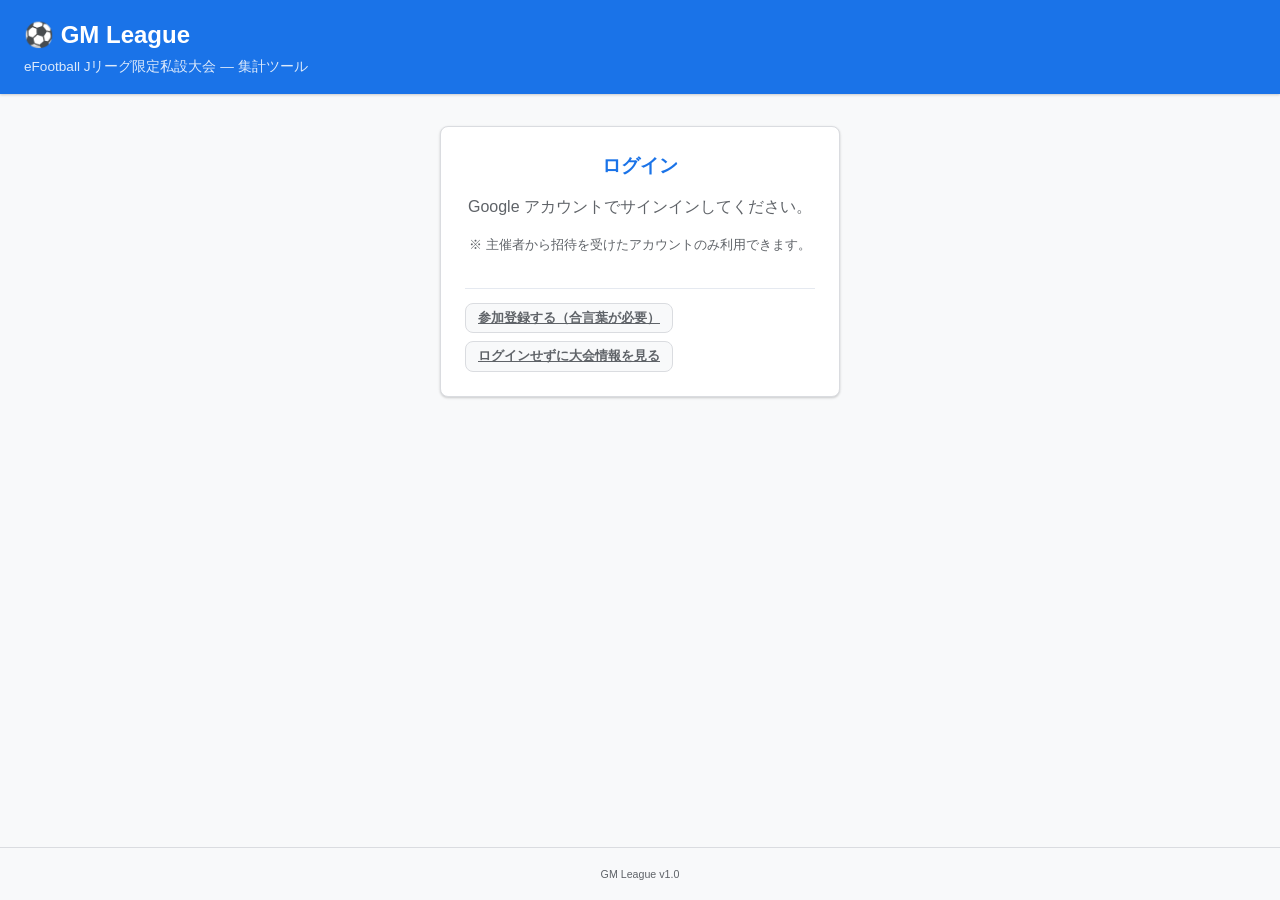
<file: index.html>
<!DOCTYPE html>
<html lang="ja">
<head>
  <meta charset="UTF-8" />
  <meta name="viewport" content="width=device-width, initial-scale=1.0" />
  <title>GM League — eFootball 大会集計ツール</title>

  <!-- スタイルシート -->
  <link rel="stylesheet" href="style.css" />

  <!--
    設定値（OAuth Client ID / GAS URL / Spreadsheet ID）
    他のスクリプトより先に読み込む
  -->
  <script src="config.js"></script>

  <!--
    Google Identity Services SDK
    onload で initGoogleAuth() を呼び、サインインボタンを初期化する
  -->
  <script
    src="https://accounts.google.com/gsi/client"
    async
    defer
    onload="initGoogleAuth()"
  ></script>

  <!-- 認証処理（auth.js） — SDK より後に実行されるが定義だけ先に読む -->
  <script src="auth.js"></script>

  <!-- GAS API 共通ラッパ・UI ハンドラ（app.js） -->
  <script src="app.js"></script>

  <!-- Phase 1 の各画面ロジック（views.js） -->
  <script src="views.js"></script>

  <!-- X 投稿用の画像（順位表・対戦表）の書き出し -->
  <script src="image.js"></script>
</head>
<body>

  <header class="site-header">
    <h1 class="site-title">⚽ GM League</h1>
    <p class="site-subtitle">eFootball Jリーグ限定私設大会 — 集計ツール</p>
  </header>

  <main class="main-content">

    <!-- ===== ログインセクション ===== -->
    <section id="login-section" class="card login-card">
      <h2>ログイン</h2>
      <p>Google アカウントでサインインしてください。</p>
      <p class="note">※ 主催者から招待を受けたアカウントのみ利用できます。</p>

      <!-- Google Sign-In ボタン（auth.js の initGoogleAuth でレンダリング） -->
      <div id="g_signin_button"></div>

      <!-- エラーメッセージ（app.js の _showLoginError から書き込む） -->
      <p id="login-error" class="login-error" style="display:none;"></p>

      <div class="login-links">
        <a class="btn btn-secondary btn-sm" href="register.html">参加登録する（合言葉が必要）</a>
        <a class="btn btn-secondary btn-sm" href="public.html">ログインせずに大会情報を見る</a>
      </div>
    </section>

    <!-- ===== ローディング表示 ===== -->
    <div id="loading-message" style="display:none;" class="loading">
      <span class="loading-spinner"></span>
      <p>認証中...</p>
    </div>

    <!-- ===== アプリ本体（ログイン後に表示） ===== -->
    <section id="app-section" style="display:none;">

      <!--
        ユーザーバー
        #user-name  — 表示名（app.js の renderUserInfo が書き込む）
        #user-role  — ロールバッジ（organizer / team）
        #user-team  — チームID（organizer には非表示）
      -->
      <div class="user-bar">
        <div class="user-bar-info">
          <span id="user-name" class="user-name">—</span>
          <span id="user-role" class="role-badge">—</span>
          <span id="user-team" class="user-team" style="display:none;"></span>
        </div>
        <button onclick="signOut()" class="btn btn-secondary btn-sm">
          ログアウト
        </button>
      </div>

      <!-- ===== セッション期限の通知バナー ===== -->
      <div id="session-banner" class="session-banner" style="display:none;"></div>

      <!-- ===== タブナビゲーション ===== -->
      <nav class="tab-nav">
        <button class="tab-btn" data-tab="dashboard">ダッシュボード</button>
        <button class="tab-btn" data-tab="teams">チーム閲覧</button>
        <button class="tab-btn" data-tab="search">選手検索</button>
        <button class="tab-btn" data-tab="archive">過去シーズン</button>
        <button class="tab-btn" data-tab="entry">エントリー</button>
        <button class="tab-btn" data-tab="transfer">移籍</button>
        <button class="tab-btn" data-tab="txlog">移籍ログ</button>
        <button class="tab-btn" data-tab="fixtures">対戦表</button>
        <button class="tab-btn" data-tab="protect">プロテクト</button>
        <button class="tab-btn" data-tab="match">試合</button>
        <button class="tab-btn" data-tab="stats">順位・記録</button>
        <button class="tab-btn" data-tab="manager">使用監督</button>
        <button class="tab-btn" data-tab="sponsor">スポンサー</button>
        <button class="tab-btn" data-tab="schedule">日程</button>
        <button class="tab-btn" id="tab-claims" data-tab="claims">補填の選択</button>
        <button class="tab-btn" id="tab-approval" data-tab="approval" style="display:none;">
          エントリー承認
        </button>
        <button class="tab-btn" id="tab-txapproval" data-tab="txapproval" style="display:none;">
          移籍承認
        </button>
        <button class="tab-btn" id="tab-signup" data-tab="signup" style="display:none;">
          参加登録承認
        </button>
        <button class="tab-btn" id="tab-season" data-tab="season" style="display:none;">
          運営・進行
        </button>
        <button class="tab-btn" id="tab-master" data-tab="master" style="display:none;">
          マスタ管理
        </button>
      </nav>

      <!-- ===== 画面1: ダッシュボード ===== -->
      <div class="tab-panel" data-panel="dashboard" style="display:none;">
        <div class="card">
          <h2>ダッシュボード</h2>
          <div id="dashboard-body"></div>
        </div>
      </div>

      <!-- ===== 画面2: チーム閲覧 ===== -->
      <div class="tab-panel" data-panel="teams" style="display:none;">
        <div class="card">
          <h2>チーム閲覧</h2>
          <div class="filter-row">
            <label>
              チーム
              <select id="tv-team"></select>
            </label>
            <label>
              シーズン
              <select id="tv-season"></select>
            </label>
          </div>
          <div id="tv-body">
            <p class="muted">チームを選択してください。</p>
          </div>
        </div>
      </div>

      <!-- ===== 画面2b: 選手検索 ===== -->
      <div class="tab-panel" data-panel="search" style="display:none;">
        <div class="card">
          <h2>選手検索</h2>
          <p class="muted note-sm">
            参加クラブの選手を、エントリーの内外を問わず探せます。
            条件は1つだけでも、すべて空でも構いません。
          </p>

          <div class="search-grid">
            <label>
              選手名
              <input type="text" id="ps-name" placeholder="部分一致" />
            </label>
            <label>
              ポジション
              <select id="ps-pos">
                <option value="">指定なし</option>
                <optgroup label="大分類">
                  <option value="G:GK">GK</option>
                  <option value="G:DF">DF</option>
                  <option value="G:MF">MF</option>
                  <option value="G:FW">FW</option>
                </optgroup>
                <optgroup label="DF">
                  <option value="D:LSB">LSB</option>
                  <option value="D:CB">CB</option>
                  <option value="D:RSB">RSB</option>
                </optgroup>
                <optgroup label="MF">
                  <option value="D:DMF">DMF</option>
                  <option value="D:CMF">CMF</option>
                  <option value="D:OMF">OMF</option>
                  <option value="D:LMF">LMF</option>
                  <option value="D:RMF">RMF</option>
                </optgroup>
                <optgroup label="FW">
                  <option value="D:LWG">LWG</option>
                  <option value="D:RWG">RWG</option>
                  <option value="D:ST">ST</option>
                  <option value="D:CF">CF</option>
                </optgroup>
              </select>
            </label>
            <label>
              年齢（下限）
              <input type="number" id="ps-age-min" min="0" max="60" placeholder="指定なし" />
            </label>
            <label>
              年齢（上限）
              <input type="number" id="ps-age-max" min="0" max="60" placeholder="指定なし" />
            </label>
            <label>
              現実クラブ
              <select id="ps-club"></select>
            </label>
            <label>
              保有状況
              <select id="ps-hold">
                <option value="">指定なし</option>
                <option value="未保有">未保有</option>
                <option value="自チーム">自チーム</option>
                <option value="他チーム保有">他チーム保有</option>
              </select>
            </label>
            <label>
              国籍
              <select id="ps-foreign">
                <option value="">指定なし</option>
                <option value="1">外国籍のみ</option>
                <option value="0">日本国籍のみ</option>
              </select>
            </label>
            <label>
              シーズン
              <select id="ps-season"></select>
            </label>
          </div>

          <div class="form-actions">
            <button type="button" class="btn btn-primary" id="ps-run">検索</button>
            <button type="button" class="btn btn-secondary" id="ps-clear">条件をクリア</button>
          </div>

          <div id="ps-result"></div>
        </div>
      </div>

      <!-- ===== 画面2c: 過去シーズン ===== -->
      <div class="tab-panel" data-panel="archive" style="display:none;">
        <div class="card">
          <h2>過去シーズン</h2>
          <p class="muted note-sm">
            終了したシーズンの記録です。予算とスカッドは終了時点の姿を残しています。
          </p>
          <div class="filter-row">
            <label>
              シーズン
              <select id="ar-season"></select>
            </label>
          </div>
          <div id="ar-body">
            <p class="muted">シーズンを選択してください。</p>
          </div>
        </div>
      </div>

      <!-- ===== 画面3: エントリー提出 ===== -->
      <div class="tab-panel" data-panel="entry" style="display:none;">
        <div class="card">
          <h2>エントリー提出</h2>
          <div class="filter-row">
            <label>
              シーズン
              <select id="en-season"></select>
            </label>
            <label id="en-team-wrap" style="display:none;">
              チーム（主催者は代理提出できます）
              <select id="en-team"></select>
            </label>
          </div>
          <div id="en-status"></div>
          <div id="en-picker"></div>
          <div id="en-change"></div>
        </div>
      </div>

      <!-- ===== 画面4: 移籍申請 ===== -->
      <div class="tab-panel" data-panel="transfer" style="display:none;">
        <div class="card">
          <h2>移籍申請</h2>
          <div class="filter-row">
            <label>
              シーズン
              <select id="tr-season"></select>
            </label>
            <label id="tr-team-wrap" style="display:none;">
              獲得チーム（主催者は代理申請できます）
              <select id="tr-team"></select>
            </label>
          </div>
          <div id="tr-market"></div>

          <div id="tr-form-wrap" style="display:none;">
            <h3 class="sub-head">申請内容</h3>
            <div class="form-grid">
              <label>
                移籍形態
                <select id="tr-method"></select>
              </label>
              <label>
                相手チーム
                <select id="tr-from">
                  <option value="">すべて</option>
                </select>
              </label>
              <label>
                ポジション
                <select id="tr-pos">
                  <option value="">すべて</option>
                  <option value="GK">GK</option>
                  <option value="DF">DF</option>
                  <option value="MF">MF</option>
                  <option value="FW">FW</option>
                </select>
              </label>
              <label>
                対象選手
                <select id="tr-player"></select>
              </label>
              <label id="tr-fee-wrap">
                交渉額 <span class="unit-hint">100万円単位</span>
                <input type="number" id="tr-fee" min="0" step="0.1" inputmode="decimal" placeholder="例: 100 → 1億円" />
                <span id="tr-fee-echo" class="money-echo">—</span>
              </label>
            </div>
            <div id="tr-preview" class="cost-preview"></div>
            <div class="form-actions">
              <button type="button" id="tr-submit" class="btn btn-primary">申請する</button>
              <span id="tr-result" class="form-msg"></span>
            </div>
          </div>
        </div>

        <div class="card" id="ea-card" style="display:none;">
          <h2>エントリー追加</h2>
          <p class="muted">
            第一次移籍期間の<strong>初日だけ</strong>、自クラブのエントリー外の選手をスカッドに追加できます。
            費用は年齢で決まり、予算からその場で引かれます。
            追加した選手は<strong>今シーズン中は他クラブへ移籍できません</strong>。
          </p>
          <div id="ea-box"></div>
        </div>

        <div class="card">
          <h2>移籍の状況</h2>
          <p class="muted">自チームが関与する移籍を表示します。売り手として応答が必要なものはボタンが出ます。</p>
          <div id="tr-list"></div>
        </div>
      </div>

      <!-- ===== 画面4b: 移籍ログ ===== -->
      <div class="tab-panel" data-panel="txlog" style="display:none;">
        <div class="card">
          <h2>移籍ログ</h2>
          <p class="muted">
            成立した移籍を新しい順に並べます。承認された時点で載ります。
          </p>
          <div class="filter-row">
            <label>
              シーズン
              <select id="tl-season"></select>
            </label>
            <label>
              移籍市場
              <select id="tl-window">
                <option value="">すべて</option>
                <option value="1">第1次</option>
                <option value="2">第2次</option>
              </select>
            </label>
            <label>
              移籍形態
              <select id="tl-method">
                <option value="">すべて</option>
              </select>
            </label>
          </div>
          <div id="tl-list"></div>
        </div>
      </div>

      <!-- ===== 画面4c: 対戦表 ===== -->
      <div class="tab-panel" data-panel="fixtures" style="display:none;">
        <div class="card">
          <h2>対戦表</h2>
          <p class="muted">
            報告が済んだ試合にはスコアが出ます。GMリーグ杯はトーナメント表で、
            1stレグ・2ndレグの結果と合計スコア、勝ち上がりを表示します。
          </p>
          <div class="filter-row">
            <label>
              シーズン
              <select id="fv-season"></select>
            </label>
            <label>
              種別
              <select id="fv-stage">
                <option value="league">リーグ戦</option>
                <option value="tournament">GMリーグ杯</option>
                <option value="supercup">GMスーパーカップ</option>
              </select>
            </label>
            <label id="fv-division-wrap" style="display:none;">
              ディビジョン
              <select id="fv-division">
                <option value="">すべて</option>
                <option value="GM1">GM1リーグ</option>
                <option value="GM2">GM2リーグ</option>
              </select>
            </label>
            <label>
              チーム
              <select id="fv-team">
                <option value="">すべて</option>
              </select>
            </label>
            <label id="fv-period-wrap" style="display:none;">
              期間
              <select id="fv-period">
                <option value="">すべての期間</option>
              </select>
            </label>
            <label>
              節
              <select id="fv-round">
                <option value="">すべて</option>
              </select>
            </label>
          </div>
          <div class="form-actions">
            <button type="button" id="fv-share" class="btn btn-secondary btn-sm">画像を保存（X投稿用）</button>
            <span class="muted note-sm">リーグ戦は選んだ期間（期間を選ばず節を選べばその節、どちらも「すべて」なら次に行う期間）を、二部制なら GM1・GM2 別々の画像にします。GMリーグ杯はトーナメント表です。いずれも 3:4。</span>
          </div>
          <div id="fv-list"></div>
        </div>
      </div>

      <!-- ===== 画面5: プロテクト ===== -->
      <div class="tab-panel" data-panel="protect" style="display:none;">
        <div class="card">
          <h2>プロテクト設定</h2>
          <div class="filter-row">
            <label>
              シーズン
              <select id="pr-season"></select>
            </label>
            <label id="pr-team-wrap" style="display:none;">
              チーム（主催者は代理設定できます）
              <select id="pr-team"></select>
            </label>
          </div>
          <div id="pr-status"></div>
          <div id="pr-form" style="display:none;">
            <div class="form-grid">
              <label>
                プロテクトする選手
                <select id="pr-player"></select>
              </label>
              <div class="form-actions">
                <button type="button" id="pr-submit" class="btn btn-primary">設定する</button>
                <span id="pr-result" class="form-msg"></span>
              </div>
            </div>
          </div>
          <div id="pr-mine"></div>
        </div>

        <div class="card">
          <h2>プロテクト掲示</h2>
          <p class="muted">
            全チームのプロテクト状況です。特別ルールで強奪できない選手を確認できます
            （無効化特別ルールはプロテクトを貫通します）。
          </p>
          <div class="filter-row">
            <label>
              移籍市場
              <select id="pb-window">
                <option value="">すべて</option>
                <option value="1">第1次</option>
                <option value="2">第2次</option>
              </select>
            </label>
          </div>
          <div id="pb-body"></div>
        </div>
      </div>

      <!-- ===== 画面6: 試合 ===== -->
      <div class="tab-panel" data-panel="match" style="display:none;">
        <div class="card">
          <h2 id="mt-form-title">試合結果の申請</h2>

          <ol class="wizard-steps" id="mt-steps">
            <li data-step="1"><span class="wizard-no">1</span>対戦とスコア</li>
            <li data-step="2"><span class="wizard-no">2</span>得点者とGK</li>
            <li data-step="3"><span class="wizard-no">3</span>チームスタッツ</li>
            <li data-step="4"><span class="wizard-no">4</span>確認</li>
          </ol>

          <!-- ── 第1画面: 対戦カードの確認とスコア ── -->
          <div class="wizard-pane" data-step="1">
            <div class="filter-row">
              <label>
                シーズン
                <select id="mt-season"></select>
              </label>
              <label>
                種別
                <select id="mt-stage">
                  <option value="league">リーグ戦</option>
                  <option value="tournament">GMリーグ杯</option>
                  <option value="supercup">GMスーパーカップ</option>
                </select>
              </label>
              <label id="mt-team-wrap" style="display:none;">
                報告するチーム <span class="unit-hint">主催者は代理報告できます</span>
                <select id="mt-report-team"></select>
              </label>
            </div>

            <div class="filter-row">
              <label id="mt-round-select-wrap" style="display:none;">
                節
                <select id="mt-round-select"></select>
              </label>
              <label id="mt-round-wrap">
                節 / ラウンド
                <input type="text" id="mt-round" placeholder="例: 第1節" />
              </label>
            </div>

            <div class="filter-row" id="mt-tie-row" style="display:none;">
              <label>
                tie_id <span class="unit-hint">2レグを束ねるID</span>
                <input type="text" id="mt-tie" placeholder="例: qf1" />
              </label>
              <label>
                レグ
                <select id="mt-leg">
                  <option value="-">-</option>
                  <option value="1">1st</option>
                  <option value="2">2nd</option>
                  <option value="3">延長戦</option>
                </select>
              </label>
            </div>

            <div id="mt-card" class="match-card"></div>

            <div class="filter-row" id="mt-forfeit-row" style="display:none;">
              <label>
                結果の種類
                <select id="mt-forfeit">
                  <option value="">通常の試合</option>
                  <option value="home_win">ホームの不戦勝</option>
                  <option value="away_win">アウェイの不戦勝</option>
                  <option value="both_loss">両者不戦敗</option>
                </select>
              </label>
            </div>
            <p id="mt-forfeit-note" class="muted note-sm" style="display:none;">
              不戦の試合は得点者・チームスタッツ・GK を入力しません。登録すると承認済みになり、
              順位表と勝ち上がりには入りますが、チームスタッツと個人成績には入りません。
            </p>

            <h3 class="sub-head">スコア</h3>
            <div class="score-row">
              <div class="score-side">
                <label>ホーム<select id="mt-home"></select></label>
                <input type="number" id="mt-home-score" min="0" value="0" class="score-input" />
              </div>
              <span class="score-vs">—</span>
              <div class="score-side">
                <input type="number" id="mt-away-score" min="0" value="0" class="score-input" />
                <label>アウェイ<select id="mt-away"></select></label>
              </div>
            </div>
            <div class="filter-row" id="mt-pk-row" style="display:none;">
              <label>ホーム PK<input type="number" id="mt-home-pk" min="0" /></label>
              <label>アウェイ PK<input type="number" id="mt-away-pk" min="0" /></label>
            </div>
          </div>

          <!-- ── 第2画面: 得点者・アシストと起用GK ── -->
          <div class="wizard-pane" data-step="2" style="display:none;">
            <h3 class="sub-head">得点者とアシスト</h3>
            <p class="muted note-sm">
              第1画面で入力したスコアの数だけ枠が出ます。
              ポジションを選ぶと、その区分の選手だけが並びます。
            </p>
            <div id="mt-goals"></div>

            <h3 class="sub-head">起用 GK とセーブ数</h3>
            <div id="mt-gks"></div>
            <button type="button" id="mt-add-gk" class="btn btn-secondary btn-sm">GK を追加</button>
          </div>

          <!-- ── 第3画面: チームスタッツ ── -->
          <div class="wizard-pane" data-step="3" style="display:none;">
            <h3 class="sub-head">チームスタッツ</h3>
            <p class="muted note-sm">eFootball のリザルト画面を上から順に写せる並びです。</p>
            <div id="mt-shots"></div>
          </div>

          <!-- ── 第4画面: 確認 ── -->
          <div class="wizard-pane" data-step="4" style="display:none;">
            <h3 class="sub-head">この内容で申請します</h3>
            <div id="mt-review"></div>
          </div>

          <div class="form-actions">
            <button type="button" id="mt-back" class="btn btn-secondary" style="display:none;">戻る</button>
            <button type="button" id="mt-next" class="btn btn-primary">次へ</button>
            <button type="button" id="mt-submit" class="btn btn-primary" style="display:none;">申請する</button>
            <button type="button" id="mt-cancel" class="btn btn-secondary btn-sm" style="display:none;">
              訂正をやめる
            </button>
            <span id="mt-result" class="form-msg"></span>
          </div>
        </div>

        <div class="card">
          <h2>試合一覧</h2>
          <div class="filter-row">
            <label>
              表示
              <select id="mt-filter">
                <option value="">すべて</option>
                <option value="申請中">申請中のみ</option>
                <option value="承認">承認済のみ</option>
                <option value="差戻">差戻のみ</option>
              </select>
            </label>
          </div>
          <div id="mt-list"></div>
        </div>
      </div>

      <!-- ===== 画面7: 順位・記録 ===== -->
      <div class="tab-panel" data-panel="stats" style="display:none;">
        <div class="card">
          <div class="filter-row">
            <label>
              シーズン
              <select id="st-season"></select>
            </label>
            <label>
              表示
              <select id="st-view">
                <option value="standings">順位表</option>
                <option value="teamstats">チームスタッツ</option>
                <option value="rankings">個人成績</option>
                <option value="tournament">GMリーグ杯</option>
                <option value="supercup">GMスーパーカップ</option>
              </select>
            </label>
            <label id="st-division-wrap" style="display:none;">
              リーグ
              <select id="st-division">
                <option value="GM1">GM1リーグ</option>
                <option value="GM2">GM2リーグ</option>
              </select>
            </label>
          </div>
          <div id="st-body"></div>
        </div>
      </div>

      <!-- ===== 使用監督（参加者） ===== -->
      <div class="tab-panel" data-panel="manager" style="display:none;">
        <div class="card">
          <h2>使用監督の申告</h2>
          <p class="muted">
            現実の J1・J2 クラブを率いている監督から1人を選びます。
            <strong>毎シーズン全員が申告し直します。</strong>
          </p>
          <div class="filter-row">
            <label>
              シーズン
              <select id="mg-season"></select>
            </label>
            <label id="mg-team-wrap" style="display:none;">
              チーム（主催者は代理申告できます）
              <select id="mg-team"></select>
            </label>
          </div>
          <div id="mg-status"></div>
          <div class="form-grid" id="mg-form" style="display:none;">
            <label>
              カテゴリ
              <select id="mg-category"></select>
            </label>
            <label>
              監督
              <select id="mg-select"></select>
            </label>
            <div class="form-actions">
              <button type="button" id="mg-submit" class="btn btn-primary">申告する</button>
              <span id="mg-result" class="form-msg"></span>
            </div>
          </div>
          <div id="mg-list"></div>
        </div>
      </div>

      <!-- ===== スポンサー（参加者） ===== -->
      <div class="tab-panel" data-panel="sponsor" style="display:none;">
        <div class="card">
          <h2>スポンサー契約</h2>
          <p class="muted">
            <strong>1チーム1社</strong>です。契約金はその場で予算に入りますが、
            ノルマを達成できないとシーズン終了時に罰金が引かれます。
          </p>
          <div class="filter-row">
            <label>
              シーズン
              <select id="sn-season"></select>
            </label>
            <label id="sn-team-wrap" style="display:none;">
              チーム（主催者は代理契約できます）
              <select id="sn-team"></select>
            </label>
          </div>
          <div id="sn-status"></div>
          <div id="sn-list"></div>
        </div>
      </div>

      <!-- ===== 日程（全ロール） ===== -->
      <div class="tab-panel" data-panel="schedule" style="display:none;">
        <div class="card">
          <h2>日程</h2>
          <div class="filter-row">
            <label>
              シーズン
              <select id="sd-season"></select>
            </label>
          </div>
          <div id="sd-next"></div>
          <div id="sd-filter"></div>
          <div id="sd-list"></div>
        </div>
      </div>

      <!-- ===== 補填の選択（参加者） ===== -->
      <div class="tab-panel" data-panel="claims" style="display:none;">
        <div class="card">
          <h2>補填の選択</h2>
          <p class="muted">
            現実の移籍や、他チームの辞退で使えなくなった選手がいる場合、
            <strong>払い戻し</strong>か<strong>自クラブの選手との入れ替え</strong>を選べます。
            入金・入れ替えは選択期限の翌日にまとめて行われます。
          </p>
          <div class="filter-row">
            <label>
              シーズン
              <select id="cl-season"></select>
            </label>
            <label id="cl-team-wrap" style="display:none;">
              チーム（主催者は代理で選べます）
              <select id="cl-team"></select>
            </label>
          </div>
          <div id="cl-status"></div>
          <div id="cl-list"></div>
        </div>
      </div>

      <!-- ===== 参加登録承認（主催者限定） ===== -->
      <div class="tab-panel" data-panel="signup" style="display:none;">
        <div class="card">
          <h2>参加登録の受付</h2>
          <p class="muted">
            合言葉を知っている人だけが申請できます。合言葉を変えると、
            それまでの合言葉では申請できなくなります。
          </p>
          <div class="form-grid">
            <label class="check-label">
              <input type="checkbox" id="sg-open" />
              参加登録を受け付ける
            </label>
            <label>
              合言葉
              <input type="text" id="sg-code" autocomplete="off" placeholder="例: gm-league-2026" />
              <span class="unit-hint">大文字小文字と空白は区別されません。</span>
            </label>
            <div class="form-actions">
              <button type="button" id="sg-save-config" class="btn btn-primary">保存する</button>
              <span id="sg-config-result" class="form-msg"></span>
            </div>
          </div>
          <div id="sg-link"></div>
        </div>

        <div class="card">
          <h2>申請一覧</h2>
          <p class="muted">
            承認するとユーザーとチームが同時に作られ、その人がログインできるようになります。
          </p>
          <div id="sg-list"></div>
        </div>
      </div>

      <!-- ===== 画面8: 運営・進行（主催者限定） ===== -->
      <div class="tab-panel" data-panel="season" style="display:none;">
        <div class="card">
          <h2>シーズン進行</h2>
          <div class="filter-row">
            <label>
              シーズン
              <select id="sp-season"></select>
            </label>
          </div>
          <div id="sp-status"></div>
          <div class="form-actions">
            <button type="button" id="sp-advance" class="btn btn-primary">次の状態へ進める</button>
            <span id="sp-result" class="form-msg"></span>
          </div>

          <h3 class="sub-head">シーズン終了処理</h3>
          <p class="muted">
            順位賞金・得点王賞金を計上し、残予算から手数料を引き、期限付き選手を離脱させます。
            <strong>一度実行すると取り消せません。</strong>
          </p>
          <div class="form-grid">
            <label>
              引継ぎ先シーズン <span class="unit-hint">先に作成しておく</span>
              <select id="sp-next"></select>
            </label>
            <div class="form-actions">
              <button type="button" id="sp-close" class="btn btn-secondary">シーズンを終了する</button>
              <span id="sp-close-result" class="form-msg"></span>
            </div>
          </div>
          <div id="sp-report"></div>
        </div>

        <div class="card">
          <h2>スポンサーの設定</h2>
          <p class="muted">
            シーズンごとに設定します。<strong>契約金・ノルマ・罰金</strong>の3点を決めてください。
            ノルマはリーグ戦の順位か GMリーグ杯の成績から選べます。
          </p>
          <div class="form-grid">
            <label class="check-label">
              <input type="checkbox" id="sa-open" />
              スポンサー契約を受け付ける
            </label>
            <div class="form-actions">
              <button type="button" id="sa-save-open" class="btn btn-secondary">受付状態を保存</button>
              <span id="sa-open-result" class="form-msg"></span>
            </div>
          </div>
          <div id="sa-summary"></div>
          <div id="sa-list"></div>
          <div id="sa-form"></div>
          <div class="form-actions">
            <button type="button" id="sa-add" class="btn btn-primary">スポンサーを追加</button>
            <select id="sa-copy-from"></select>
            <button type="button" id="sa-copy" class="btn btn-secondary btn-sm">選んだシーズンから複製</button>
            <span id="sa-result" class="form-msg"></span>
          </div>
          <div id="sa-contracts"></div>
        </div>

        <div class="card">
          <h2>使用監督の受付</h2>
          <p class="muted">
            第一次は<strong>締切まで他チームの申告が見えません</strong>。締切後に抽選します。
            第二次は<strong>先着順</strong>で、申告した瞬間に確定します。
          </p>
          <div class="form-grid">
            <label>
              受付状態
              <select id="mr-round">
                <option value="0">停止中</option>
                <option value="1">第一次（抽選）</option>
                <option value="2">第二次（先着）</option>
              </select>
            </label>
            <div class="form-actions">
              <button type="button" id="mr-save-round" class="btn btn-secondary">状態を保存</button>
              <button type="button" id="mr-draw" class="btn btn-danger">第一次の抽選を実行</button>
              <span id="mr-result" class="form-msg"></span>
            </div>
          </div>
          <div id="mr-summary"></div>
          <div id="mr-list"></div>
          <div id="mr-report"></div>
          <details id="mr-master-wrap">
            <summary>監督マスタを編集する</summary>
            <p class="muted note-sm">
              <strong>新規募集終了日時点</strong>で各クラブを率いている監督名を入れてください。
              名前が空の行は参加者の選択肢に出ません。毎シーズン入れ直します。
            </p>
            <div id="mr-master"></div>
            <div class="form-actions">
              <button type="button" id="mr-master-save" class="btn btn-primary">監督名を保存</button>
              <span id="mr-master-result" class="form-msg"></span>
            </div>
          </details>
        </div>

        <div class="card">
          <h2>シーズンを作る</h2>
          <p class="muted">
            新しいシーズンを追加します。作成後に移籍市場の日時と日程表を設定してください。
          </p>
          <div class="form-grid">
            <label>
              シーズン名
              <input type="text" id="ns-name" placeholder="Season14" />
            </label>
            <label class="check-label">
              <input type="checkbox" id="ns-leg" checked />
              GMリーグ杯を2レグ制にする
            </label>
            <div class="form-actions">
              <button type="button" id="ns-create" class="btn btn-primary">シーズンを作成</button>
              <span id="ns-result" class="form-msg"></span>
            </div>
          </div>
        </div>

        <div class="card">
          <h2>移籍市場の開幕日時</h2>
          <p class="muted">
            <strong>プロテクトの期限はここから逆算されます。</strong>
            無料は開幕の6日前から3日前まで、有料は前日の23時から。
            参加者に告知した後の変更は避けてください。
          </p>
          <div class="form-grid">
            <label>
              第1次移籍市場
              <input type="datetime-local" id="mw-window1" />
            </label>
            <label>
              第2次移籍市場
              <input type="datetime-local" id="mw-window2" />
            </label>
            <div class="form-actions">
              <button type="button" id="mw-save" class="btn btn-primary">日時を保存</button>
              <span id="mw-result" class="form-msg"></span>
            </div>
          </div>
          <div id="mw-derived"></div>
        </div>

        <div class="card">
          <h2>対戦表</h2>
          <p class="muted">
            <strong>試合結果の報告で「節を選ぶと相手が入る」ための表です。</strong>
            ディビジョンごとに総当たりを自動で組み、あとから入れ替えられます。
            順位表には影響しません（集計は承認済みの試合だけを見ます）。
          </p>
          <div class="filter-row">
            <label>
              種別
              <select id="fx-stage">
                <option value="league">リーグ戦</option>
                <option value="tournament">GMリーグ杯</option>
                <option value="supercup">GMスーパーカップ</option>
              </select>
            </label>
            <label id="fx-legs-wrap">
              巡回
              <select id="fx-legs">
                <option value="">シーズン設定に従う</option>
                <option value="1">1巡（片道）</option>
                <option value="2">2巡（ホーム＆アウェイ）</option>
              </select>
            </label>
            <label class="check-label">
              <input type="checkbox" id="fx-replace" />
              既存の対戦表を作り直す
            </label>
          </div>
          <div id="fx-cup-wrap" style="display:none;">
            <p class="muted note-sm">
              <strong>GMリーグ杯はトーナメント表を作ります。</strong>出場はシーズンの全チーム（GM1・GM2 合同）。
              2・4・8・16 に足りない分は、<strong>前シーズンの GMリーグ杯の成績順</strong>（優勝 → 準優勝 → ベスト4）で
              1回戦免除（シード）にします。残りは抽選です。決勝だけ1試合、それ以外はシーズン設定が2レグなら1stレグ・2ndレグです。
              前シーズンの杯の成績がツールに無いときは、下でシードにするチームを上位から順に選んでください。
            </p>
            <div id="fx-seeds" class="check-list"></div>
          </div>
          <div class="form-actions">
            <button type="button" id="fx-generate" class="btn btn-primary">対戦表を作る</button>
            <span id="fx-result" class="form-msg"></span>
          </div>
          <div id="fx-cup-edit" class="filter-row" style="display:none;">
            <label>
              入れ替えるチーム1
              <select id="fx-swap-a"></select>
            </label>
            <label>
              入れ替えるチーム2
              <select id="fx-swap-b"></select>
            </label>
            <button type="button" id="fx-swap-teams" class="btn btn-secondary">2チームの位置を入れ替える</button>
          </div>
          <div id="fx-list"></div>
        </div>

        <div class="card">
          <h2>日程表</h2>
          <p class="muted">
            <strong>リーグ戦の開幕日</strong>を入れると、ひな型から全部の日付が決まります。
            毎シーズン同じ並びを使い回し、ずらしたい予定だけ後から個別に直せます。
          </p>
          <div class="form-grid">
            <label>
              リーグ戦の開幕日
              <input type="date" id="sg-open-date" />
              <span class="unit-hint">この日を基準に、準備期間の日付が逆算されます。</span>
            </label>
            <label class="check-label">
              <input type="checkbox" id="sg-overwrite" />
              既存の日程を上書きする
            </label>
            <div class="form-actions">
              <button type="button" id="sg-generate" class="btn btn-primary">日程を作成</button>
              <span id="sg-gen-result" class="form-msg"></span>
            </div>
          </div>
          <div id="sg-schedule"></div>
          <div class="form-actions">
            <button type="button" id="sg-add-item" class="btn btn-secondary btn-sm">予定を追加</button>
          </div>
          <details id="sg-template-wrap">
            <summary>日程表のひな型を編集する</summary>
            <p class="muted note-sm">
              ここを直すと<strong>次に作成する日程</strong>から反映されます。
              作成済みの日程は変わりません。
              日数は<strong>開幕日を0とした相対日数</strong>で、開幕前は負の数です。
            </p>
            <div id="sg-template"></div>
            <div class="form-actions">
              <button type="button" id="sg-template-add" class="btn btn-secondary btn-sm">行を追加</button>
              <button type="button" id="sg-template-save" class="btn btn-primary">ひな型を保存</button>
              <span id="sg-template-result" class="form-msg"></span>
            </div>
          </details>
        </div>

        <div class="card">
          <h2>補填の請求と精算</h2>
          <p class="muted">
            現実移籍・辞退・チーム変更で立った請求の一覧です。
            <strong>選択期限を過ぎてから精算</strong>すると、払い戻しの入金と入れ替えの受け渡しが行われます。
          </p>
          <div class="form-grid">
            <label>
              選択期限
              <input type="datetime-local" id="cs-deadline" />
              <span class="unit-hint">この日時までに参加者が選びます。翌日に精算してください。</span>
            </label>
            <div class="form-actions">
              <button type="button" id="cs-save-deadline" class="btn btn-secondary">期限を保存</button>
              <span id="cs-deadline-result" class="form-msg"></span>
            </div>
          </div>
          <div id="cs-summary"></div>
          <div id="cs-list"></div>
          <div class="form-actions">
            <button type="button" id="cs-settle" class="btn btn-danger">期限後の精算を実行</button>
            <span id="cs-result" class="form-msg"></span>
          </div>
          <div id="cs-report"></div>
        </div>

        <div class="card">
          <h2>辞退・チーム変更・GM交代</h2>
          <p class="muted">
            参加者が抜けたり使用クラブを変えたりすると、<strong>そのクラブの選手は全員が大会の対象外</strong>になります。
            その選手を保有している他チームには自動で補填の請求が立ちます。
            <br>
            <strong>チーム変更は完全リセットです。</strong>スカッド・予算・プロテクト・エントリーがすべて初期化され、
            新規参加者と同じ状態から始まります。
            <br>
            <strong>後任がそのクラブを引き受ける見込みがあるなら、辞退ではなく GM交代を使います。</strong>
            スカッドと予算を残したままオーナーだけを外し、後任の参加登録を承認するときに
            「引継ぎ」か「完全新規」かを選べます。辞退はスカッドを解散するので、後から引き継げません。
          </p>
          <div class="form-grid">
            <label>
              対象チーム
              <select id="wd-team"></select>
            </label>
            <label>
              種別
              <select id="wd-kind">
                <option value="辞退">辞退（大会から抜ける）</option>
                <option value="チーム変更">チーム変更（別クラブで続ける）</option>
                <option value="GM交代">GM交代（クラブは残し、後任を募集）</option>
              </select>
            </label>
            <label id="wd-club-wrap" style="display:none;">
              変更後のクラブ
              <select id="wd-club"></select>
            </label>
            <div class="form-actions">
              <button type="button" id="wd-submit" class="btn btn-danger">実行する</button>
              <span id="wd-result" class="form-msg"></span>
            </div>
          </div>
          <div id="wd-report"></div>
        </div>

        <div class="card">
          <h2>取りこぼしの点検</h2>
          <p class="muted">
            <strong>名簿を同期した後と、新しいクラブを足した後に必ず押してください。</strong>
            現実移籍の反映は対象を選ぶ作りなので、選び漏れても何も起きません。
            起きないことには気づけないので、ここで洗い出します。
          </p>
          <div class="form-actions">
            <button type="button" id="au-run" class="btn btn-primary">点検する</button>
            <span id="au-result" class="form-msg"></span>
          </div>
          <div id="au-list"></div>
        </div>

        <div class="card">
          <h2>現実移籍の反映</h2>
          <p class="muted">
            大会に参加していないクラブへ移籍した選手を、大会の対象外にします。
            <strong>反映した時点で補填金を計上し、実際に離脱するのは翌シーズンからです。</strong>
            今シーズンのスカッドと試合結果は変わりません。
          </p>
          <div class="filter-row">
            <label>
              選手を検索
              <input type="text" id="rt-keyword" placeholder="選手名 または 実クラブ名" />
            </label>
            <label class="check-label">
              <input type="checkbox" id="rt-owned" checked />
              保有されている選手だけ表示
            </label>
            <button type="button" id="rt-search" class="btn btn-secondary btn-sm">検索</button>
          </div>
          <div id="rt-list"></div>
          <div id="rt-summary"></div>
          <div class="form-actions">
            <button type="button" id="rt-apply" class="btn btn-danger" disabled>
              選択した選手を対象外にする
            </button>
            <span id="rt-result" class="form-msg"></span>
          </div>
          <div id="rt-report"></div>
        </div>

        <div class="card">
          <h2>ディビジョン設定</h2>
          <p class="muted">
            参加チーム数が基準に達したシーズンだけ二部制にできます。
            一部制のときは全チームを GM1 にしてください。
          </p>
          <div id="dv-status"></div>
          <div id="dv-list"></div>
          <div class="form-actions">
            <button type="button" id="dv-save" class="btn btn-primary">割り当てを保存</button>
            <button type="button" id="dv-all-gm1" class="btn btn-secondary btn-sm">全て GM1 にする</button>
            <span id="dv-result" class="form-msg"></span>
          </div>
        </div>

        <div class="card">
          <h2>GMスーパーカップ</h2>
          <p class="muted">
            前シーズンの GM1リーグ王者と GMリーグ杯王者による1試合の特別大会です。
            出場チームを指定し、他サイトで配信を行った場合はチェックを入れてください。
            <strong>賞金と配信料はシーズン終了処理でまとめて計上されます。</strong>
          </p>
          <div id="sc-suggestion"></div>
          <div class="form-grid">
            <label>
              出場チーム1
              <select id="sc-team-a"></select>
            </label>
            <label>
              出場チーム2
              <select id="sc-team-b"></select>
            </label>
            <label class="check-label">
              <input type="checkbox" id="sc-streamed" />
              他サイトで配信を行った（配信料を支給）
            </label>
            <label>
              備考（配信先など）
              <input type="text" id="sc-note" placeholder="例: ミラティブ / TikTokライブ" />
            </label>
            <div class="form-actions">
              <button type="button" id="sc-save" class="btn btn-primary">保存する</button>
              <span id="sc-result" class="form-msg"></span>
            </div>
          </div>
          <div id="sc-info"></div>
        </div>

        <div class="card">
          <h2>スポンサー収益</h2>
          <p class="muted">
            第1次移籍市場の開始前に、チームごとの収益を入力します。100万円単位です。
          </p>
          <div id="sp-sponsor"></div>
          <div class="form-actions">
            <button type="button" id="sp-sponsor-submit" class="btn btn-primary">反映する</button>
            <span id="sp-sponsor-result" class="form-msg"></span>
          </div>
        </div>

        <div class="card">
          <h2>罰金</h2>
          <div class="form-grid">
            <label>
              チーム
              <select id="pn-team"></select>
            </label>
            <label>
              罰金額 <span class="unit-hint">100万円単位</span>
              <input type="number" id="pn-amount" min="0" step="1" />
              <span id="pn-amount-echo" class="money-echo">—</span>
            </label>
            <label>
              理由（任意）
              <input type="text" id="pn-note" placeholder="例: 報告遅延" />
            </label>
            <div class="form-actions">
              <button type="button" id="pn-submit" class="btn btn-primary">罰金を計上</button>
              <span id="pn-result" class="form-msg"></span>
            </div>
          </div>
        </div>

        <div class="card">
          <h2>補填金</h2>
          <p class="muted">
            獲得額を母数に計算します（大会外移籍80% / 辞退90%）。
            オークションで獲得した選手は対象外です。
          </p>
          <div class="form-grid">
            <label>
              チーム
              <select id="cp-team"></select>
            </label>
            <label>
              選手
              <select id="cp-player"></select>
            </label>
            <label>
              種別
              <select id="cp-kind">
                <option value="大会外移籍">大会外移籍（80%）</option>
                <option value="辞退">辞退（90%）</option>
              </select>
            </label>
            <div class="form-actions">
              <button type="button" id="cp-submit" class="btn btn-primary">補填金を計上</button>
              <span id="cp-result" class="form-msg"></span>
            </div>
          </div>
        </div>
      </div>

      <!-- ===== 画面9: 移籍承認（主催者限定） ===== -->
      <div class="tab-panel" data-panel="txapproval" style="display:none;">
        <div class="card">
          <h2>移籍承認</h2>
          <div class="filter-row">
            <label>
              シーズン
              <select id="ta-season"></select>
            </label>
            <label class="check-label">
              <input type="checkbox" id="ta-pending-only" checked />
              未確定のみ表示
            </label>
          </div>
          <div id="ta-body"></div>
        </div>

        <div class="card">
          <h2>オークション結果の登録</h2>
          <p class="muted">
            入札はツール外で行い、確定した結果をここに記録します。
            登録後は下の一覧から承認してください。
          </p>
          <div class="form-grid">
            <label>
              落札チーム
              <select id="au-team"></select>
            </label>
            <label>
              選手（フリーのみ）
              <select id="au-player"></select>
            </label>
            <label>
              落札額 <span class="unit-hint">100万円単位</span>
              <input type="number" id="au-fee" min="0" step="1" placeholder="例: 50 → 5000万円" />
              <span id="au-fee-echo" class="money-echo">—</span>
            </label>
            <div class="form-actions">
              <button type="button" id="au-submit" class="btn btn-primary">登録する</button>
              <span id="au-result" class="form-msg"></span>
            </div>
          </div>
        </div>
      </div>

      <!-- ===== 画面6: エントリー承認（主催者限定） ===== -->
      <div class="tab-panel" data-panel="approval" style="display:none;">
        <div class="card">
          <h2>エントリー承認</h2>
          <div class="filter-row">
            <label>
              シーズン
              <select id="ap-season"></select>
            </label>
            <label>
              シーズン状態
              <select id="ap-season-status"></select>
            </label>
            <label>
              &nbsp;
              <button type="button" id="ap-status-save" class="btn btn-secondary btn-sm">
                状態を変更
              </button>
            </label>
          </div>
          <p id="ap-status-result" class="form-msg"></p>
          <div id="ap-body"></div>
        </div>
      </div>

      <!-- ===== 画面5: マスタ管理（主催者限定） ===== -->
      <div class="tab-panel" data-panel="master" style="display:none;">

        <!-- 選手マスタ -->
        <div class="card">
          <h2>選手マスタ</h2>
          <form id="form-player" class="form-grid">
            <label>
              選手名
              <input type="text" id="mp-name" required placeholder="例: 山田太郎" />
            </label>
            <label>
              ポジション
              <select id="mp-pos" required>
                <optgroup label="GK">
                  <option value="GK">GK</option>
                </optgroup>
                <optgroup label="DF">
                  <option value="LSB">LSB</option>
                  <option value="CB">CB</option>
                  <option value="RSB">RSB</option>
                </optgroup>
                <optgroup label="MF">
                  <option value="DMF">DMF</option>
                  <option value="CMF">CMF</option>
                  <option value="OMF">OMF</option>
                  <option value="LMF">LMF</option>
                  <option value="RMF">RMF</option>
                </optgroup>
                <optgroup label="FW">
                  <option value="LWG">LWG</option>
                  <option value="RWG">RWG</option>
                  <option value="ST">ST</option>
                  <option value="CF">CF</option>
                </optgroup>
              </select>
            </label>
            <label>
              年齢
              <input type="number" id="mp-age" min="0" max="60" placeholder="未入力可" />
            </label>
            <label>
              国籍
              <input type="text" id="mp-nationality" placeholder="空欄なら日本" />
            </label>
            <label>
              カテゴリー
              <select id="mp-category"></select>
            </label>
            <label>
              現実クラブ
              <select id="mp-club-select"></select>
              <input type="text" id="mp-club" placeholder="クラブ名を入力" style="display:none;" />
            </label>
            <label class="check-label">
              <input type="checkbox" id="mp-eligible" checked />
              エントリー可（eligible）
            </label>
            <div class="form-actions">
              <button type="submit" class="btn btn-primary">選手を登録</button>
              <span id="mp-result" class="form-msg"></span>
            </div>
          </form>
          <div id="mp-list" class="list-area"></div>
        </div>

        <!-- CSV 一括登録 -->
        <div class="card">
          <h2>選手 CSV 一括登録</h2>
          <p class="muted">
            1行目はヘッダー。<code>name,position,real_club</code> の順。
            同名かつ同ポジションの選手は自動でスキップします。
          </p>
          <form id="form-csv">
            <textarea id="mc-csv" rows="8" placeholder="name,position,real_club&#10;山田太郎,FW,川崎フロンターレ&#10;鈴木一郎,GK,鹿島アントラーズ"></textarea>
            <div class="form-actions">
              <button type="submit" class="btn btn-primary">CSV を取り込む</button>
              <span id="mc-result" class="form-msg"></span>
            </div>
          </form>
        </div>

        <!-- チームマスタ -->
        <div class="card">
          <h2>チームマスタ</h2>
          <form id="form-team" class="form-grid">
            <label>
              チーム名
              <input type="text" id="tm-name" required placeholder="例: ○○FC" />
            </label>
            <label>
              種別
              <select id="tm-kind">
                <option value="新規">新規</option>
                <option value="継続">継続</option>
              </select>
            </label>
            <label class="check-label">
              <input type="checkbox" id="tm-active" checked />
              大会参加中（active）
            </label>
            <div class="form-actions">
              <button type="submit" class="btn btn-primary">チームを登録</button>
              <span id="tm-result" class="form-msg"></span>
            </div>
          </form>
        </div>

        <!-- ユーザーマスタ -->
        <div class="card">
          <h2>ユーザーマスタ</h2>
          <p class="muted">
            ここに登録した Gmail だけがログインできます。
            新規メンバーは OAuth 同意画面のテストユーザー追加も別途必要です。
          </p>
          <form id="form-user" class="form-grid">
            <label>
              メールアドレス
              <input type="email" id="mu-email" required placeholder="example@gmail.com" />
            </label>
            <label>
              表示名
              <input type="text" id="mu-name" placeholder="例: 山田" />
            </label>
            <label>
              ロール
              <select id="mu-role">
                <option value="team">チームオーナー</option>
                <option value="organizer">主催者</option>
              </select>
            </label>
            <label>
              所属チーム
              <select id="mu-team"></select>
            </label>
            <div class="form-actions">
              <button type="submit" class="btn btn-primary">ユーザーを登録</button>
              <span id="mu-result" class="form-msg"></span>
            </div>
          </form>
          <div id="mu-list" class="list-area"></div>
        </div>

      </div>

    </section>

  </main>

  <footer class="site-footer">
    <small>GM League v1.0</small>
  </footer>

</body>
</html>
</file>
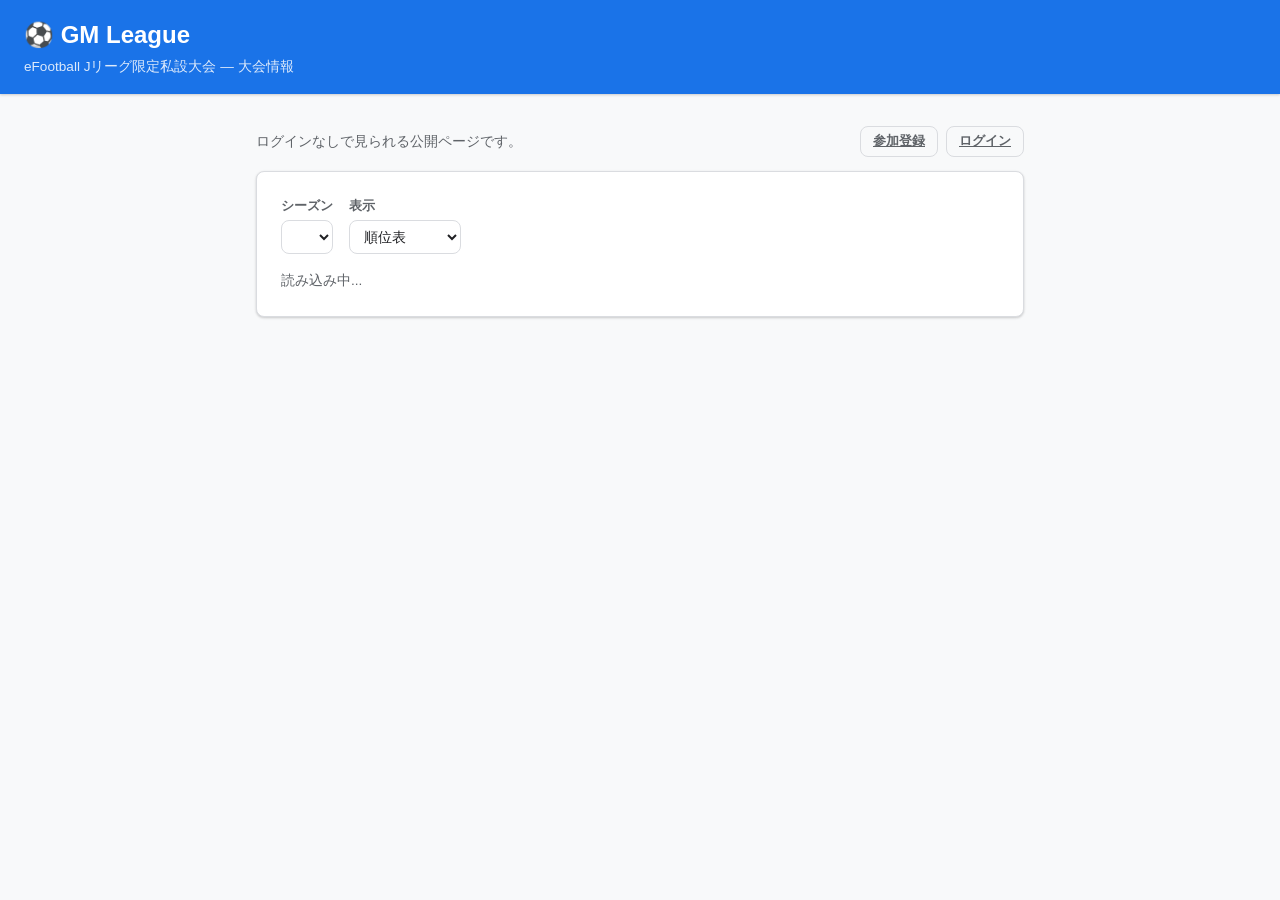
<file: public.html>
<!DOCTYPE html>
<html lang="ja">
<head>
  <meta charset="UTF-8" />
  <meta name="viewport" content="width=device-width, initial-scale=1.0" />
  <title>GM League — 大会情報</title>

  <link rel="stylesheet" href="style.css" />
  <script src="config.js"></script>
</head>
<body>

  <header class="site-header">
    <h1 class="site-title">⚽ GM League</h1>
    <p class="site-subtitle">eFootball Jリーグ限定私設大会 — 大会情報</p>
  </header>

  <main class="main-content">

    <div class="public-bar">
      <span class="muted">ログインなしで見られる公開ページです。</span>
      <span class="public-bar-actions">
        <a class="btn btn-secondary btn-sm" href="register.html">参加登録</a>
        <a class="btn btn-secondary btn-sm" href="index.html">ログイン</a>
      </span>
    </div>

    <div id="pb-signup" class="hint-box" style="display:none;"></div>

    <div class="card">
      <div class="filter-row">
        <label>
          シーズン
          <select id="pb-season"></select>
        </label>
        <label>
          表示
          <select id="pb-view">
            <option value="standings">順位表</option>
            <option value="transfers">移籍動向</option>
            <option value="participants">参加者一覧</option>
            <option value="schedule">日程</option>
            <option value="managers">使用監督</option>
          </select>
        </label>
      </div>
      <div id="pb-body">
        <p class="muted">読み込み中...</p>
      </div>
    </div>

    <p class="muted note-sm" id="pb-footer"></p>

  </main>

<script>
/**
 * public.html — 認証不要の閲覧ページ
 *
 * getPublicData だけを呼ぶ。ログインもトークンも使わない。
 * 表示できるのは承認済みのデータのみ（GAS 側で絞っている）。
 */

/** getPublicData の結果をそのまま保持する */
let publicData = null;

/**
 * HTML エスケープ。公開ページはチーム名を自由入力から受け取るため必須。
 *
 * @param {*} v
 * @returns {string}
 */
function esc(v) {
  return String(v === null || v === undefined ? '' : v)
    .replace(/&/g, '&amp;').replace(/</g, '&lt;').replace(/>/g, '&gt;')
    .replace(/"/g, '&quot;').replace(/'/g, '&#39;');
}

/**
 * 金額を「〇億〇〇00万円」形式にする。
 *
 * @param {number} yen
 * @returns {string}
 */
function formatMoney(yen) {
  const n = Number(yen) || 0;
  if (n === 0) return '0円';

  const sign = n < 0 ? '−' : '';
  const abs = Math.abs(n);
  const oku = Math.floor(abs / 100000000);
  const man = Math.floor((abs % 100000000) / 10000);

  let out = '';
  if (oku > 0) out += oku + '億';
  if (man > 0) out += man + '万';
  if (!out) out = abs + '';
  return sign + out + '円';
}

/**
 * X のプロフィールリンクを作る。ID が無ければ「—」を返す。
 *
 * rel="noopener" を付けるのは、開いた先から window.opener を触られないようにするため。
 *
 * @param {string} xId
 * @returns {string} HTML
 */
function xLink(xId) {
  const id = String(xId || '').trim();
  if (!id) return '<span class="muted">—</span>';
  return '<a class="x-link" href="https://x.com/' + encodeURIComponent(id) +
    '" target="_blank" rel="noopener noreferrer">@' + esc(id) + '</a>';
}

/**
 * 公開データを取得する。トークンは送らない。
 *
 * @param {string} [seasonId]
 * @returns {Promise<Object>}
 */
async function fetchPublic(seasonId) {
  const body = JSON.stringify({
    action: 'getPublicData',
    token: '',
    payload: seasonId ? { season_id: seasonId } : {},
  });

  let lastError = 'unknown';

  // GAS はデプロイ直後の伝播中に一時的な 404 を返す。間を空けて3回まで粘る
  for (let attempt = 0; attempt < 3; attempt++) {
    if (attempt > 0) await new Promise((r) => setTimeout(r, 1500));

    try {
      const res = await fetch(GM_CONFIG.GAS_URL, {
        method: 'POST',
        headers: { 'Content-Type': 'text/plain;charset=utf-8' },
        body,
        redirect: 'follow',
      });

      if (res.ok) return res.json();

      lastError = 'http_' + res.status;
      if (res.status !== 404) break;

    } catch (e) {
      lastError = e.message;
    }
  }

  throw new Error('サーバーに接続できませんでした（' + lastError + '）');
}

/**
 * 初期化。シーズン一覧を作って最初の描画を行う。
 */
async function initPublic() {
  const box = document.getElementById('pb-body');

  let res;
  try {
    res = await fetchPublic();
  } catch (e) {
    box.innerHTML = '<p class="form-msg msg-error">読み込みに失敗しました: ' + esc(e.message) + '</p>';
    return;
  }

  if (!res.ok) {
    box.innerHTML = '<p class="form-msg msg-error">読み込みに失敗しました: ' + esc(res.error) + '</p>';
    return;
  }

  publicData = res.data;

  const sel = document.getElementById('pb-season');
  sel.innerHTML = publicData.seasons
    .map((s) => '<option value="' + esc(s.season_id) + '">' + esc(s.name) + '</option>')
    .join('');
  sel.value = publicData.season_id;

  sel.onchange = async () => {
    box.innerHTML = '<p class="muted">読み込み中...</p>';
    const r = await fetchPublic(sel.value);
    if (r.ok) publicData = r.data;
    render();
  };
  document.getElementById('pb-view').onchange = render;

  renderSignupNotice();
  render();
}

/**
 * 参加募集中かどうかを上部に出す。
 */
function renderSignupNotice() {
  const el = document.getElementById('pb-signup');
  if (!publicData.signup_open) {
    el.style.display = 'none';
    return;
  }
  el.style.display = 'block';
  el.innerHTML =
    '<strong>参加者募集中です。</strong> ' +
    '主催者から合言葉を受け取って <a href="register.html">参加登録ページ</a> からお申し込みください。';
}

/**
 * 選択中の表示種別を描画する。
 */
function render() {
  const view = document.getElementById('pb-view').value;
  const box = document.getElementById('pb-body');

  if (view === 'standings') box.innerHTML = renderStandings();
  else if (view === 'transfers') box.innerHTML = renderTransfers();
  else if (view === 'schedule') box.innerHTML = renderSchedule();
  else if (view === 'managers') box.innerHTML = renderManagers();
  else box.innerHTML = renderParticipants();

  document.getElementById('pb-footer').textContent =
    publicData.season_name
      ? publicData.season_name + '（' + publicData.season_status + '）の情報です。承認済みのデータのみ表示しています。'
      : '';
}

/**
 * 順位表。二部制なら GM1 と GM2 を続けて出す。
 *
 * @returns {string} HTML
 */
function renderStandings() {
  const st = publicData.standings;
  if (!st) return '<p class="muted">順位表がまだありません。</p>';

  const one = (label, block) => {
    if (!block) return '';
    if (!block.table || block.table.length === 0 || block.match_count === 0) {
      return '<h3 class="sub-head">' + esc(label) + '</h3>' +
        '<p class="muted">承認済みの試合がまだありません。</p>';
    }

    const rows = block.table.map((r) => `
      <tr${r.rank <= 2 ? ' class="rank-top"' : ''}>
        <td class="num">${r.rank}${r.tied ? '<span class="tag-none">同</span>' : ''}</td>
        <td>${esc(r.team_name)}</td>
        <td class="num">${r.played}</td>
        <td class="num">${r.won}</td>
        <td class="num">${r.drawn}</td>
        <td class="num">${r.lost}</td>
        <td class="num">${r.gf}</td>
        <td class="num">${r.ga}</td>
        <td class="num">${r.gd >= 0 ? '+' : ''}${r.gd}</td>
        <td class="num"><strong>${r.points}</strong></td>
      </tr>`).join('');

    return `
      <h3 class="sub-head">${esc(label)}</h3>
      <div class="table-wrap">
        <table class="data-table">
          <thead>
            <tr>
              <th class="num">順位</th><th>チーム</th>
              <th class="num">試合</th><th class="num">勝</th><th class="num">分</th><th class="num">敗</th>
              <th class="num">得点</th><th class="num">失点</th><th class="num">得失</th><th class="num">勝点</th>
            </tr>
          </thead>
          <tbody>${rows}</tbody>
        </table>
      </div>`;
  };

  return (
    '<p class="muted note-sm">形式: ' + esc(st.format) + '</p>' +
    one(st.two_division ? 'GM1リーグ' : 'GM1リーグ（一部制）', st.gm1) +
    one('GM2リーグ', st.gm2)
  );
}

/**
 * 移籍動向。新しい順。
 *
 * @returns {string} HTML
 */
function renderTransfers() {
  const list = publicData.transfers || [];
  if (list.length === 0) {
    return '<h3 class="sub-head">移籍動向</h3><p class="muted">承認済みの移籍がまだありません。</p>';
  }

  const rows = list.map((t) => `
    <tr>
      <td class="muted">${esc(String(t.at).slice(0, 10))}</td>
      <td><span class="pos pos-${esc(t.position)}">${esc(t.position)}</span> ${esc(t.player_name)}</td>
      <td>${t.from_name ? esc(t.from_name) : '<span class="muted">—</span>'}</td>
      <td>→ ${esc(t.to_name)}</td>
      <td class="muted">${esc(t.method)}</td>
      <td class="num">${esc(formatMoney(t.fee))}</td>
    </tr>`).join('');

  return `
    <h3 class="sub-head">移籍動向</h3>
    <div class="table-wrap">
      <table class="data-table">
        <thead>
          <tr>
            <th>日付</th><th>選手</th><th>移籍元</th><th>移籍先</th><th>形態</th><th class="num">移籍金</th>
          </tr>
        </thead>
        <tbody>${rows}</tbody>
      </table>
    </div>
    <p class="muted note-sm">移籍金は獲得側の実支払額です。オークションは移籍元が「—」になります。</p>`;
}

/**
 * 確定した使用監督の一覧。申告中は出さない。
 *
 * @returns {string} HTML
 */
function renderManagers() {
  const list = publicData.managers || [];

  if (list.length === 0) {
    return '<h3 class="sub-head">使用監督</h3>' +
      '<p class="muted">確定した監督はまだいません。</p>';
  }

  const rows = list
    .map((m) => `
      <tr>
        <td>${esc(m.team_name)}</td>
        <td>${esc(m.manager_name)}</td>
        <td class="muted">${esc(m.club)}</td>
      </tr>`)
    .join('');

  return `
    <h3 class="sub-head">使用監督</h3>
    <div class="table-wrap">
      <table class="data-table">
        <thead><tr><th>チーム</th><th>監督</th><th>現実のクラブ</th></tr></thead>
        <tbody>${rows}</tbody>
      </table>
    </div>
    <p class="muted note-sm">
      現実の J1・J2 クラブを率いている監督から選びます。申告中のものは表示されません。
    </p>`;
}

/**
 * 日程表。今日の行を強調し、過ぎた予定は薄く表示する。
 *
 * @returns {string} HTML
 */
function renderSchedule() {
  const sc = publicData.schedule;

  if (!sc || sc.count === 0) {
    return '<h3 class="sub-head">日程</h3><p class="muted">日程はまだ公開されていません。</p>';
  }

  const next = sc.next
    ? '<div class="hint-box"><strong>次の予定:</strong> ' +
      esc(sc.next.date_label) + '（' + esc(sc.next.weekday) + '） ' +
      esc(sc.next.label) + ' — あと ' + sc.next.days_left + ' 日</div>'
    : '';

  let prevDate = '';

  const rows = sc.items
    .map((i) => {
      const sameDay = i.date === prevDate;
      prevDate = i.date;

      const cls = [
        i.is_today ? 'row-today' : '',
        i.is_past ? 'row-past' : '',
      ].filter(Boolean).join(' ');

      const dateCell = sameDay
        ? '<td class="muted">〃</td>'
        : '<td><strong>' + esc(i.date_label) + '</strong>' +
          '<span class="muted">（' + esc(i.weekday) + '）</span></td>';

      return `
        <tr class="${cls}">
          ${dateCell}
          <td>${esc(i.label)}${i.note ? '<br><span class="muted">' + esc(i.note) + '</span>' : ''}</td>
          <td>${i.is_today ? '<strong>本日</strong>'
              : i.is_past ? '<span class="muted">—</span>'
              : '<span class="muted">あと' + i.days_left + '日</span>'}</td>
        </tr>`;
    })
    .join('');

  return `
    <h3 class="sub-head">日程</h3>
    ${next}
    <div class="table-wrap">
      <table class="data-table schedule-table">
        <thead><tr><th>日付</th><th>予定</th><th>状況</th></tr></thead>
        <tbody>${rows}</tbody>
      </table>
    </div>`;
}

/**
 * 参加者一覧。X ID をリンクにする。
 *
 * @returns {string} HTML
 */
function renderParticipants() {
  const list = publicData.participants || [];
  if (list.length === 0) {
    return '<h3 class="sub-head">参加者一覧</h3><p class="muted">まだ参加チームがありません。</p>';
  }

  const rows = list.map((p) => `
    <tr${p.active ? '' : ' class="row-inactive"'}>
      <td>${esc(p.team_name)}</td>
      <td>${esc(p.owner_name)}</td>
      <td>${xLink(p.owner_x_id)}</td>
      <td class="muted">${p.active ? '参加中' : '不参加'}</td>
    </tr>`).join('');

  return `
    <h3 class="sub-head">参加者一覧</h3>
    <div class="table-wrap">
      <table class="data-table">
        <thead>
          <tr><th>チーム</th><th>オーナー</th><th>X</th><th>状態</th></tr>
        </thead>
        <tbody>${rows}</tbody>
      </table>
    </div>
    <p class="muted note-sm">試合日程や移籍の交渉は X（旧Twitter）で行います。</p>`;
}

initPublic();
</script>

</body>
</html>
</file>
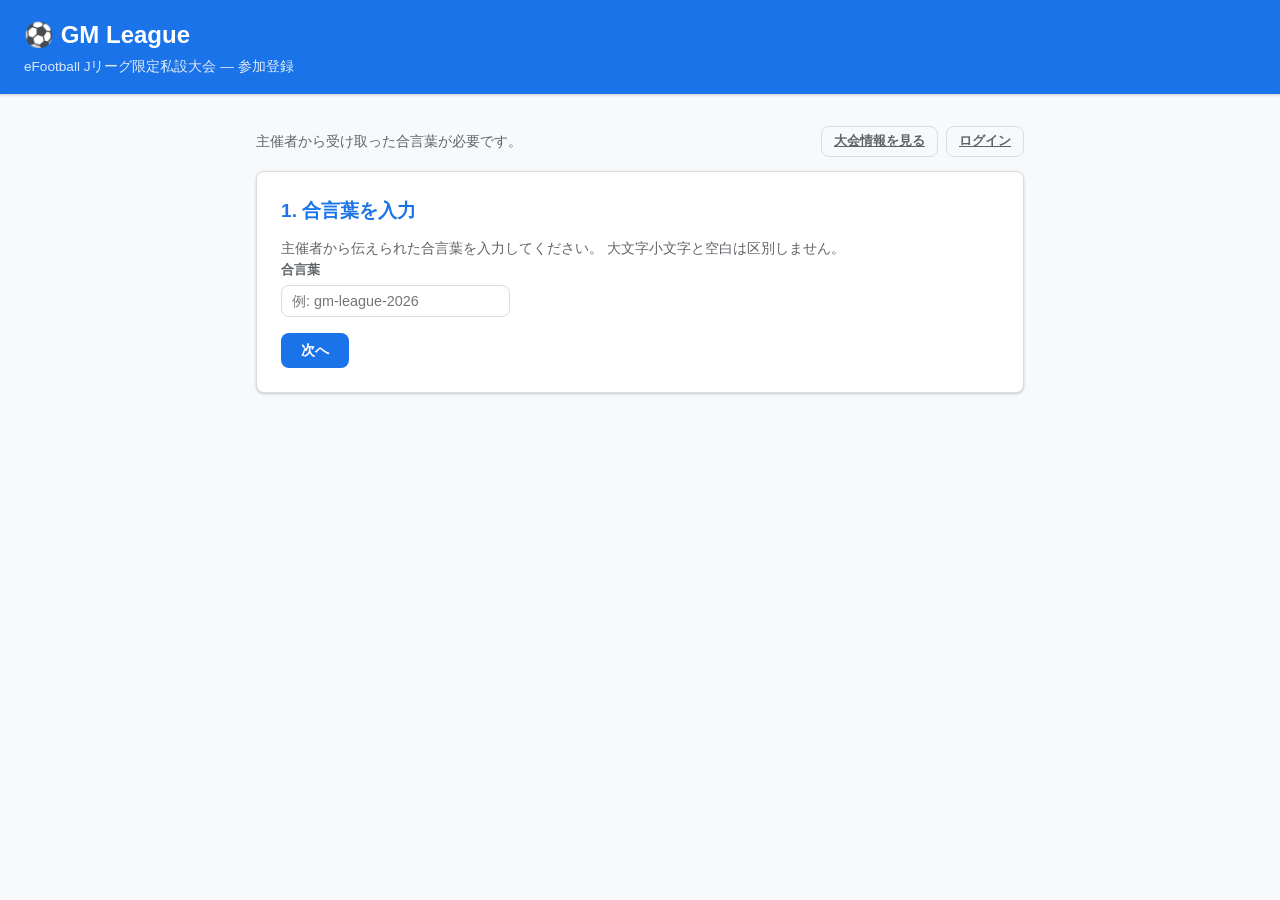
<file: register.html>
<!DOCTYPE html>
<html lang="ja">
<head>
  <meta charset="UTF-8" />
  <meta name="viewport" content="width=device-width, initial-scale=1.0" />
  <title>GM League — 参加登録</title>

  <link rel="stylesheet" href="style.css" />
  <script src="config.js"></script>
  <script
    src="https://accounts.google.com/gsi/client"
    async
    defer
    onload="initRegisterAuth()"
  ></script>
</head>
<body>

  <header class="site-header">
    <h1 class="site-title">⚽ GM League</h1>
    <p class="site-subtitle">eFootball Jリーグ限定私設大会 — 参加登録</p>
  </header>

  <main class="main-content">

    <div class="public-bar">
      <span class="muted">主催者から受け取った合言葉が必要です。</span>
      <span class="public-bar-actions">
        <a class="btn btn-secondary btn-sm" href="public.html">大会情報を見る</a>
        <a class="btn btn-secondary btn-sm" href="index.html">ログイン</a>
      </span>
    </div>

    <!-- ===== ステップ1: 合言葉 ===== -->
    <section id="rg-step-code" class="card">
      <h2>1. 合言葉を入力</h2>
      <p class="muted">
        主催者から伝えられた合言葉を入力してください。
        大文字小文字と空白は区別しません。
      </p>
      <div id="rg-closed" class="form-msg msg-error" style="display:none;"></div>
      <div class="form-grid">
        <label>
          合言葉
          <input type="text" id="rg-code" autocomplete="off" placeholder="例: gm-league-2026" />
        </label>
        <div class="form-actions">
          <button type="button" id="rg-code-submit" class="btn btn-primary">次へ</button>
          <span id="rg-code-result" class="form-msg"></span>
        </div>
      </div>
    </section>

    <!-- ===== ステップ2: Google ログイン ===== -->
    <section id="rg-step-login" class="card" style="display:none;">
      <h2>2. Google アカウントでログイン</h2>
      <p class="muted">
        大会で使うアカウントでログインしてください。
        <strong>ここでログインしたアカウントが、そのままログイン用のアカウントになります。</strong>
      </p>
      <div id="g_signin_button"></div>
      <p id="rg-login-error" class="form-msg msg-error" style="display:none;"></p>
    </section>

    <!-- ===== ステップ3: 申請フォーム ===== -->
    <section id="rg-step-form" class="card" style="display:none;">
      <h2>3. 参加情報を入力</h2>
      <p class="muted" id="rg-account"></p>

      <div class="form-grid">
        <label>
          表示名（あなたの名前・ハンドルネーム）
          <input type="text" id="rg-name" maxlength="40" placeholder="例: GM太郎" />
        </label>
        <label>
          カテゴリ
          <select id="rg-category"></select>
        </label>
        <label>
          チーム（Jリーグのクラブから選択）
          <select id="rg-team"></select>
          <span class="unit-hint" id="rg-team-hint">
            他の人が使っているクラブは選べません。
          </span>
        </label>
        <label>
          X（旧Twitter）の ID
          <input type="text" id="rg-x" placeholder="例: @gm_league / https://x.com/gm_league" />
          <span class="unit-hint">
            試合連絡・移籍交渉は X で行います。@ や URL のまま貼っても構いません。
          </span>
        </label>
        <label>
          主催者への連絡事項（任意）
          <input type="text" id="rg-note" maxlength="200" placeholder="例: 友人の紹介で参加します" />
        </label>
        <div class="form-actions">
          <button type="button" id="rg-submit" class="btn btn-primary">申請する</button>
          <span id="rg-result" class="form-msg"></span>
        </div>
      </div>
    </section>

    <!-- ===== ステップ4: 申請状況 ===== -->
    <section id="rg-step-done" class="card" style="display:none;">
      <h2>申請状況</h2>
      <div id="rg-status"></div>
    </section>

  </main>

<script>
/**
 * register.html — 参加登録ページ
 *
 * 流れ:
 *   1. 合言葉を GAS に照合してもらう（照合は必ずサーバー側）
 *   2. Google ログインで email を確定させる
 *   3. 表示名・チーム名・X ID を送って申請
 *   4. 主催者が承認するとログインできるようになる
 *
 * ⚠️ 合言葉はこのファイルには書かない。フロントに置くとソースを見れば分かってしまう。
 */

/** ログイン後の ID トークン */
let regToken = null;

/** ステップ1を通過したかどうか */
let codeVerified = false;

/** getSignupClubs の結果（カテゴリ別のクラブ一覧） */
let clubOptions = null;

/**
 * HTML エスケープ。
 *
 * @param {*} v
 * @returns {string}
 */
function esc(v) {
  return String(v === null || v === undefined ? '' : v)
    .replace(/&/g, '&amp;').replace(/</g, '&lt;').replace(/>/g, '&gt;')
    .replace(/"/g, '&quot;').replace(/'/g, '&#39;');
}

/**
 * GAS を呼ぶ。トークンは持っていれば付ける。
 *
 * GAS はデプロイ直後の伝播中に一時的な 404 や接続エラーを返すことがある。
 * ここは大会の入口で、初めて来た人が「http_404」を見て諦めてしまうと
 * 取り返しがつかないので、app.js より粘り強く（間隔を空けて3回まで）再試行する。
 *
 * @param {string} action
 * @param {Object} [payload]
 * @returns {Promise<{ok: boolean, data?: any, error?: string}>}
 */
async function callGas(action, payload = {}) {
  const body = JSON.stringify({ action, token: regToken || '', payload });

  let lastError = 'unknown';

  for (let attempt = 0; attempt < 3; attempt++) {
    if (attempt > 0) await new Promise((r) => setTimeout(r, 1500));

    try {
      const res = await fetch(GM_CONFIG.GAS_URL, {
        method: 'POST',
        headers: { 'Content-Type': 'text/plain;charset=utf-8' },
        body,
        redirect: 'follow',
      });

      if (res.ok) return res.json();

      // 404 は伝播待ちの可能性が高いので粘る。それ以外はすぐ諦める
      lastError = 'http_' + res.status;
      if (res.status !== 404) return { ok: false, error: lastError };

    } catch (e) {
      lastError = e.message;
    }
  }

  return {
    ok: false,
    error: 'サーバーに接続できませんでした（' + lastError + '）。少し待ってからもう一度お試しください。',
  };
}

/**
 * 結果メッセージを出す。
 *
 * @param {string} id
 * @param {boolean} ok
 * @param {string} msg
 */
function setMsg(id, ok, msg) {
  const el = document.getElementById(id);
  el.className = 'form-msg ' + (ok ? 'msg-ok' : 'msg-error');
  el.textContent = msg;
}

// ---------------------------------------------------------------------------
// ステップ1: 合言葉
// ---------------------------------------------------------------------------

/**
 * 受付中かどうかを確認して、閉じていれば入力欄を塞ぐ。
 */
async function checkSignupOpen() {
  const res = await callGas('getSignupInfo');
  if (res.ok && res.data.open) return;

  const box = document.getElementById('rg-closed');
  box.style.display = 'block';
  box.textContent = '現在は参加登録を受け付けていません。主催者にお問い合わせください。';
  document.getElementById('rg-code').disabled = true;
  document.getElementById('rg-code-submit').disabled = true;
}

/**
 * 合言葉を照合する。合っていればステップ2へ。
 */
async function onVerifyCode() {
  const code = document.getElementById('rg-code').value.trim();
  if (!code) {
    setMsg('rg-code-result', false, '合言葉を入力してください。');
    return;
  }

  const btn = document.getElementById('rg-code-submit');
  btn.disabled = true;
  setMsg('rg-code-result', true, '確認中...');

  const res = await callGas('verifySignupCode', { code });
  btn.disabled = false;

  if (!res.ok) {
    setMsg('rg-code-result', false, res.error || '照合に失敗しました。');
    return;
  }

  codeVerified = true;
  setMsg('rg-code-result', true, '確認できました。');
  document.getElementById('rg-step-login').style.display = 'block';

  // 既にログイン済みならフォームまで進める
  if (regToken) loadMySignup();
}

// ---------------------------------------------------------------------------
// ステップ2: Google ログイン
// ---------------------------------------------------------------------------

/**
 * Google Identity Services を初期化する。SDK の onload から呼ばれる。
 */
function initRegisterAuth() {
  google.accounts.id.initialize({
    client_id: GM_CONFIG.OAUTH_CLIENT_ID,
    callback: onRegisterCredential,
    auto_select: false,
    cancel_on_tap_outside: true,
  });

  google.accounts.id.renderButton(document.getElementById('g_signin_button'), {
    theme: 'outline',
    size: 'large',
    text: 'signin_with',
    locale: 'ja',
  });
}

/**
 * ログイン成功時のコールバック。
 *
 * @param {Object} response GIS のクレデンシャル
 */
function onRegisterCredential(response) {
  regToken = response.credential;
  loadMySignup();
}

// ---------------------------------------------------------------------------
// ステップ3 / 4
// ---------------------------------------------------------------------------

/**
 * 自分の申請状況を取り、画面をどこまで進めるか決める。
 */
async function loadMySignup() {
  const res = await callGas('getMySignup');

  if (!res.ok) {
    const el = document.getElementById('rg-login-error');
    el.style.display = 'block';
    el.textContent = 'ログイン情報を確認できませんでした: ' + (res.error || '不明');
    return;
  }

  const d = res.data;

  // 既に参加者として登録済み
  if (d.registered) {
    showDone(
      '<p class="form-msg msg-ok">このアカウントは既に登録されています。</p>' +
      '<p><a class="btn btn-primary" href="index.html">ログインページへ</a></p>'
    );
    return;
  }

  // 申請済み
  if (d.status === '申請中') {
    showDone(
      '<p class="form-msg msg-ok">申請を受け付けています。主催者の承認をお待ちください。</p>' +
      '<ul class="detail-grid-list">' +
      '<li>表示名: ' + esc(d.display_name) + '</li>' +
      '<li>チーム名: ' + esc(d.team_name) + '</li>' +
      '<li>X: ' + (d.x_id ? '@' + esc(d.x_id) : '未設定') + '</li>' +
      '</ul>' +
      '<p class="muted note-sm">内容を直したい場合は、下のフォームから出し直せます。' +
      '承認されるまでは何度でも上書きできます。</p>'
    );
    await showForm(d);
    return;
  }

  if (d.status === '却下') {
    showDone(
      '<p class="form-msg msg-error">この申請は見送りとなりました。' +
      '事情が変わった場合は、下のフォームから再度申請できます。</p>'
    );
    await showForm(d);
    return;
  }

  showForm(d);
}

/**
 * 申請フォームを表示する。
 *
 * @param {Object} d getMySignup の結果
 */
async function showForm(d) {
  if (!codeVerified) return;

  document.getElementById('rg-step-form').style.display = 'block';
  document.getElementById('rg-account').textContent = 'ログイン中: ' + d.email;

  if (d.display_name) document.getElementById('rg-name').value = d.display_name;
  if (d.x_id) document.getElementById('rg-x').value = '@' + d.x_id;

  await loadClubs(d.team_name || '');
}

/**
 * 選べるクラブを取得して、カテゴリ→クラブの2段プルダウンを組む。
 *
 * 使用済みのクラブは選択肢に出すが disabled にして理由を添える。
 * 「無い」より「埋まっている」と分かるほうが納得しやすいため。
 *
 * @param {string} [selected] 既に申請済みのクラブ名
 */
async function loadClubs(selected) {
  const res = await callGas('getSignupClubs', {});
  if (!res.ok) {
    setMsg('rg-result', false, 'クラブ一覧を取得できませんでした: ' + res.error);
    return;
  }

  clubOptions = res.data;

  const catSel = document.getElementById('rg-category');
  catSel.innerHTML = clubOptions.categories
    .map((c) => '<option value="' + esc(c) + '">' + esc(c) + '</option>')
    .join('');

  // 申請済みのクラブがあれば、そのカテゴリを初期表示にする
  if (selected) {
    const cat = clubOptions.categories.find((c) =>
      clubOptions.clubs[c].some((x) => x.club_name === selected)
    );
    if (cat) catSel.value = cat;
  }

  catSel.onchange = () => renderClubSelect('');
  renderClubSelect(selected);

  document.getElementById('rg-team-hint').textContent =
    '空きのあるクラブ: ' + clubOptions.available + ' / ' + clubOptions.total +
    '（使用中のクラブは選べません）';
}

/**
 * 選択中カテゴリのクラブでプルダウンを組み直す。
 *
 * @param {string} [selected]
 */
function renderClubSelect(selected) {
  const cat = document.getElementById('rg-category').value;
  const list = (clubOptions && clubOptions.clubs[cat]) || [];
  const sel = document.getElementById('rg-team');

  sel.innerHTML =
    '<option value="">クラブを選択</option>' +
    list
      .map((c) => {
        // 自分が既に申請しているクラブは taken にならないので選べる。
        // continuing は前シーズンから続くチーム。オーナーがまだ決まっていないので選べる
        let label = c.club_name;
        if (c.taken) label += '（' + c.taken_reason + '）';
        else if (c.continuing) label += '（継続チーム）';

        return '<option value="' + esc(c.club_name) + '"' +
          (c.taken ? ' disabled' : '') +
          (c.club_name === selected ? ' selected' : '') +
          '>' + esc(label) + '</option>';
      })
      .join('');
}

/**
 * 完了メッセージを表示する。
 *
 * @param {string} html
 */
function showDone(html) {
  const sec = document.getElementById('rg-step-done');
  sec.style.display = 'block';
  document.getElementById('rg-status').innerHTML = html;
}

/**
 * 申請を送信する。
 */
async function onSubmitSignup() {
  const name = document.getElementById('rg-name').value.trim();
  const team = document.getElementById('rg-team').value.trim();

  if (!name) {
    setMsg('rg-result', false, '表示名を入力してください。');
    return;
  }
  if (!team) {
    setMsg('rg-result', false, 'チームを選んでください。');
    return;
  }

  const btn = document.getElementById('rg-submit');
  btn.disabled = true;
  setMsg('rg-result', true, '送信中...');

  const res = await callGas('submitSignup', {
    code: document.getElementById('rg-code').value.trim(),
    display_name: name,
    team_name: team,
    x_id: document.getElementById('rg-x').value.trim(),
    note: document.getElementById('rg-note').value.trim(),
  });

  btn.disabled = false;

  if (!res.ok) {
    setMsg('rg-result', false, res.error || '送信に失敗しました。');
    return;
  }

  setMsg('rg-result', true, '申請しました。');
  document.getElementById('rg-step-form').style.display = 'none';
  showDone(
    '<p class="form-msg msg-ok">申請を受け付けました。主催者が承認すると、' +
    'ログインページから入れるようになります。</p>' +
    '<p class="muted note-sm">承認の連絡は主催者から X で届きます。</p>' +
    '<p><a class="btn btn-secondary" href="public.html">大会情報を見る</a></p>'
  );
}

document.getElementById('rg-code-submit').onclick = onVerifyCode;
document.getElementById('rg-code').addEventListener('keydown', (e) => {
  if (e.key === 'Enter') onVerifyCode();
});
document.getElementById('rg-submit').onclick = onSubmitSignup;

checkSignupOpen();
</script>

</body>
</html>
</file>
<file: style.css>
/* ==========================================================================
   style.css — GM_League 共通スタイルシート
   Phase 0: 最小限のレイアウト。Phase 8 で本格的なUI調整を行う。
   ========================================================================== */

/* ---------- リセット & 基本 ---------- */
*, *::before, *::after {
  box-sizing: border-box;
  margin: 0;
  padding: 0;
}

:root {
  --color-primary:   #1a73e8;
  --color-secondary: #5f6368;
  --color-bg:        #f8f9fa;
  --color-surface:   #ffffff;
  --color-border:    #dadce0;
  --color-text:      #202124;
  --color-text-sub:  #5f6368;
  --color-danger:    #d93025;
  --color-success:   #188038;

  --radius: 8px;
  --shadow: 0 1px 3px rgba(0,0,0,0.12), 0 1px 2px rgba(0,0,0,0.08);
}

body {
  font-family: 'Hiragino Kaku Gothic ProN', 'Noto Sans JP', sans-serif;
  background: var(--color-bg);
  color: var(--color-text);
  line-height: 1.6;
  min-height: 100vh;
  display: flex;
  flex-direction: column;
}

/* ---------- ヘッダー ---------- */
.site-header {
  background: var(--color-primary);
  color: #fff;
  padding: 16px 24px;
  box-shadow: var(--shadow);
}

.site-title {
  font-size: 1.5rem;
  font-weight: 700;
}

.site-subtitle {
  font-size: 0.85rem;
  opacity: 0.85;
  margin-top: 2px;
}

/* ---------- メインコンテンツ ---------- */
.main-content {
  flex: 1;
  max-width: 800px;
  width: 100%;
  margin: 32px auto;
  padding: 0 16px;
}

/* ---------- カード ---------- */
.card {
  background: var(--color-surface);
  border: 1px solid var(--color-border);
  border-radius: var(--radius);
  padding: 24px;
  box-shadow: var(--shadow);
  margin-bottom: 20px;
}

.card h2 {
  font-size: 1.2rem;
  font-weight: 700;
  margin-bottom: 12px;
  color: var(--color-primary);
}

/* ---------- ログインカード ---------- */
.login-card {
  text-align: center;
  max-width: 400px;
  margin: 0 auto 20px;
}

.login-card p {
  color: var(--color-text-sub);
  margin-bottom: 16px;
}

.login-card .note {
  font-size: 0.8rem;
}

/* Google Sign-In ボタンを中央揃えにする */
#g_signin_button {
  display: flex;
  justify-content: center;
  margin-top: 8px;
}

/* ---------- ユーザーバー ---------- */
.user-bar {
  display: flex;
  align-items: center;
  justify-content: space-between;
  background: var(--color-surface);
  border: 1px solid var(--color-border);
  border-radius: var(--radius);
  padding: 10px 16px;
  margin-bottom: 20px;
  font-size: 0.9rem;
  gap: 12px;
}

.user-bar-info {
  display: flex;
  align-items: center;
  gap: 8px;
  flex-wrap: wrap;
}

.user-name {
  font-weight: 600;
  color: var(--color-text);
}

/* ロールバッジ（organizer / team） */
.role-badge {
  display: inline-block;
  padding: 2px 10px;
  border-radius: 99px;
  font-size: 0.75rem;
  font-weight: 700;
  letter-spacing: 0.03em;
}

.role-organizer {
  background: #fce8e6;
  color: #c5221f;
  border: 1px solid #f28b82;
}

.role-team {
  background: #e8f0fe;
  color: #1a73e8;
  border: 1px solid #aecbfa;
}

.user-team {
  font-size: 0.8rem;
  color: var(--color-text-sub);
}

/* ---------- ログインエラー ---------- */
.login-error {
  margin-top: 12px;
  padding: 10px 14px;
  background: #fce8e6;
  color: var(--color-danger);
  border: 1px solid #f28b82;
  border-radius: var(--radius);
  font-size: 0.85rem;
  white-space: pre-wrap; /* 改行 \n を反映 */
  text-align: left;
}

/* ---------- ボタン ---------- */
.btn {
  display: inline-block;
  padding: 8px 20px;
  border: none;
  border-radius: var(--radius);
  font-size: 0.9rem;
  font-weight: 600;
  cursor: pointer;
  transition: opacity 0.15s;
}

.btn:hover {
  opacity: 0.85;
}

.btn-primary {
  background: var(--color-primary);
  color: #fff;
}

.btn-secondary {
  background: var(--color-bg);
  color: var(--color-secondary);
  border: 1px solid var(--color-border);
}

.btn-sm {
  padding: 4px 12px;
  font-size: 0.8rem;
}

.btn:disabled {
  opacity: 0.4;
  cursor: not-allowed;
}

/* ---------- ローディング ---------- */
.loading {
  text-align: center;
  padding: 32px;
  color: var(--color-text-sub);
}

.loading-spinner {
  display: inline-block;
  width: 28px;
  height: 28px;
  border: 3px solid var(--color-border);
  border-top-color: var(--color-primary);
  border-radius: 50%;
  animation: spin 0.7s linear infinite;
  margin-bottom: 8px;
}

@keyframes spin {
  to { transform: rotate(360deg); }
}

/* ---------- フッター ---------- */
.site-footer {
  text-align: center;
  padding: 16px;
  color: var(--color-text-sub);
  font-size: 0.8rem;
  border-top: 1px solid var(--color-border);
}

/* ==========================================================================
   Phase 1: マスタ & 閲覧
   ========================================================================== */

/* ---------- セッション期限バナー ---------- */
.session-banner {
  display: flex;
  align-items: center;
  justify-content: space-between;
  gap: 12px;
  flex-wrap: wrap;
  padding: 10px 16px;
  margin-bottom: 16px;
  border-radius: var(--radius);
  font-size: 0.85rem;
  font-weight: 600;
}

.session-warn {
  background: #fef7e0;
  color: #a56100;
  border: 1px solid #fbbc04;
}

.session-expired {
  background: #fce8e6;
  color: var(--color-danger);
  border: 1px solid #f28b82;
}

/* ---------- タブ ---------- */
.tab-nav {
  display: flex;
  gap: 4px;
  margin-bottom: 20px;
  border-bottom: 2px solid var(--color-border);
  flex-wrap: wrap;
}

.tab-btn {
  background: none;
  border: none;
  border-bottom: 3px solid transparent;
  margin-bottom: -2px;
  padding: 10px 18px;
  font-size: 0.9rem;
  font-weight: 600;
  color: var(--color-text-sub);
  cursor: pointer;
  font-family: inherit;
}

.tab-btn:hover {
  color: var(--color-primary);
}

.tab-btn.is-active {
  color: var(--color-primary);
  border-bottom-color: var(--color-primary);
}

/* ---------- 見出し ---------- */
.sub-head {
  font-size: 0.95rem;
  font-weight: 700;
  color: var(--color-text);
  margin: 24px 0 8px;
  padding-left: 8px;
  border-left: 3px solid var(--color-primary);
}

/* ---------- 統計カード ---------- */
.stat-grid {
  display: grid;
  grid-template-columns: repeat(auto-fit, minmax(150px, 1fr));
  gap: 12px;
}

.stat {
  min-width: 0;
  overflow-wrap: anywhere;
  background: var(--color-bg);
  border: 1px solid var(--color-border);
  border-radius: var(--radius);
  padding: 12px 14px;
  display: flex;
  flex-direction: column;
  gap: 2px;
}

.stat-label {
  font-size: 0.75rem;
  color: var(--color-text-sub);
}

.stat-value {
  font-size: 1.15rem;
  font-weight: 700;
  color: var(--color-text);
}

.stat-sm {
  font-size: 0.9rem;
}

/* ---------- フィルタ行 ---------- */
.filter-row {
  display: flex;
  gap: 16px;
  flex-wrap: wrap;
  margin-bottom: 16px;
}

.filter-row label {
  display: flex;
  flex-direction: column;
  gap: 4px;
  font-size: 0.8rem;
  font-weight: 600;
  color: var(--color-text-sub);
}

/* ---------- テーブル ---------- */
/* 幅の基準（container）にして、中の明細を「見えている幅」に合わせられるようにする */
.table-wrap {
  overflow-x: auto;
  border: 1px solid var(--color-border);
  border-radius: var(--radius);
  container-type: inline-size;
}

.table-scroll {
  max-height: 360px;
  overflow-y: auto;
}

.data-table {
  width: 100%;
  border-collapse: collapse;
  font-size: 0.85rem;
}

.data-table th,
.data-table td {
  padding: 8px 12px;
  text-align: left;
  border-bottom: 1px solid var(--color-border);
  white-space: nowrap;
}

/*
 * 表は .table-wrap で包んで横スクロールさせるのが前提（セルは折り返さない）。
 * 包み忘れた表がスマホで枠から飛び出さないよう、包まれていないときだけ
 * 折り返しを許す。包み忘れは tests/frontdefs.js でも検出している。
 */
:not(.table-wrap):not(.table-scroll) > .data-table {
  table-layout: fixed;
}

:not(.table-wrap):not(.table-scroll) > .data-table th,
:not(.table-wrap):not(.table-scroll) > .data-table td {
  white-space: normal;
  overflow-wrap: anywhere;
}

.data-table thead th {
  background: var(--color-bg);
  font-weight: 700;
  font-size: 0.78rem;
  color: var(--color-text-sub);
  position: sticky;
  top: 0;
}

.data-table tbody tr:last-child td {
  border-bottom: none;
}

.data-table tbody tr:hover {
  background: #f1f3f4;
}

.data-table tfoot th {
  background: var(--color-bg);
  font-weight: 700;
  border-top: 2px solid var(--color-border);
  border-bottom: none;
}

.data-table .num {
  text-align: right;
  font-variant-numeric: tabular-nums;
}

.data-table .pos-amount,
.data-table .num.pos {
  color: var(--color-success);
}

.data-table .num.neg {
  color: var(--color-danger);
}

/* ---------- ポジションバッジ ---------- */
.pos {
  display: inline-block;
  min-width: 32px;
  text-align: center;
  padding: 1px 6px;
  border-radius: 4px;
  font-size: 0.72rem;
  font-weight: 700;
  color: #fff;
}

.pos-GK { background: #f9ab00; }
.pos-DF { background: #1e8e3e; }
.pos-MF { background: #1a73e8; }
.pos-FW { background: #d93025; }

/* ---------- リスト切り替え（エントリー / エントリー外）---------- */
.seg-tabs {
  display: flex;
  gap: 4px;
  margin-bottom: 12px;
  border-bottom: 1px solid var(--color-border);
}

.seg-btn {
  appearance: none;
  border: none;
  background: none;
  padding: 8px 14px;
  font-size: 0.86rem;
  font-weight: 600;
  color: var(--color-text-sub);
  cursor: pointer;
  border-bottom: 2px solid transparent;
  margin-bottom: -1px;
}

.seg-btn:hover {
  color: var(--color-text);
}

.seg-btn.is-active {
  color: var(--color-primary);
  border-bottom-color: var(--color-primary);
}

.seg-count {
  display: inline-block;
  margin-left: 4px;
  padding: 0 6px;
  border-radius: 99px;
  background: var(--color-border);
  color: var(--color-text-sub);
  font-size: 0.72rem;
}

.seg-btn.is-active .seg-count {
  background: var(--color-primary);
  color: #fff;
}

/* ---------- 過去シーズン ---------- */
.archive-team {
  border: 1px solid var(--color-border);
  border-radius: var(--radius);
  margin-bottom: 8px;
  padding: 10px 14px;
}

.archive-team summary {
  cursor: pointer;
  display: flex;
  flex-wrap: wrap;
  gap: 4px 10px;
  align-items: baseline;
}

.archive-team summary .muted {
  font-size: 0.78rem;
}

.archive-team[open] summary {
  margin-bottom: 8px;
  padding-bottom: 8px;
  border-bottom: 1px solid var(--color-border);
}

/* ---------- 選手検索 ---------- */
.search-grid {
  display: grid;
  grid-template-columns: repeat(auto-fit, minmax(150px, 1fr));
  gap: 12px;
  margin-bottom: 12px;
}

.search-grid label {
  display: flex;
  flex-direction: column;
  gap: 4px;
  font-size: 0.8rem;
  font-weight: 600;
  color: var(--color-text-sub);
}

/* 年齢・国籍。選手名の脇に小さく添える */
.player-meta {
  margin-left: 6px;
  font-size: 0.72rem;
  color: var(--color-text-sub);
  white-space: nowrap;
}

/* ---------- タグ ---------- */
.tag-ok,
.tag-ng {
  display: inline-block;
  padding: 1px 8px;
  border-radius: 99px;
  font-size: 0.72rem;
  font-weight: 700;
}

.tag-ok {
  background: #e6f4ea;
  color: var(--color-success);
}

.tag-ng {
  background: #fce8e6;
  color: var(--color-danger);
}

/* ---------- エントリー画面 ---------- */
.entry-counter {
  display: flex;
  align-items: center;
  gap: 16px;
  flex-wrap: wrap;
  padding: 10px 16px;
  border-radius: var(--radius);
  margin-bottom: 16px;
  font-size: 1rem;
  position: sticky;
  top: 0;
  z-index: 2;
}

.entry-ok {
  background: #e6f4ea;
  color: var(--color-success);
  border: 1px solid #a8dab5;
}

.entry-ng {
  background: #fef7e0;
  color: #a56100;
  border: 1px solid #fbbc04;
}

.entry-counter .muted {
  font-size: 0.8rem;
}

.pos-group {
  margin-bottom: 18px;
}

.pos-group-head {
  display: flex;
  align-items: center;
  gap: 10px;
  margin-bottom: 8px;
}

.pos-group-head .muted {
  font-size: 0.75rem;
}

.player-grid {
  display: grid;
  grid-template-columns: repeat(auto-fill, minmax(190px, 1fr));
  gap: 8px;
}

.player-chip {
  display: flex;
  align-items: center;
  gap: 8px;
  padding: 8px 10px;
  border: 1px solid var(--color-border);
  border-radius: var(--radius);
  background: var(--color-surface);
  cursor: pointer;
  font-size: 0.85rem;
  transition: border-color 0.12s, background 0.12s;
}

.player-chip:hover {
  border-color: var(--color-primary);
}

.player-chip:has(input:checked) {
  background: #e8f0fe;
  border-color: var(--color-primary);
}

.player-chip:has(input:disabled) {
  opacity: 0.55;
  cursor: not-allowed;
}

.player-chip input {
  flex: none;
  width: auto;
}

.player-chip-name {
  font-weight: 600;
  flex: 1;
  min-width: 0;
  overflow: hidden;
  text-overflow: ellipsis;
  white-space: nowrap;
}

.player-chip-club {
  font-size: 0.7rem;
  color: var(--color-text-sub);
  flex: none;
  max-width: 70px;
  overflow: hidden;
  text-overflow: ellipsis;
  white-space: nowrap;
}

/* ---------- 金額入力の単位表示 ---------- */
.unit-hint {
  display: inline-block;
  background: #e8f0fe;
  color: var(--color-primary);
  border-radius: 4px;
  padding: 0 6px;
  font-size: 0.7rem;
  font-weight: 700;
  margin-left: 4px;
}

.money-echo {
  display: block;
  margin-top: 4px;
  font-size: 0.95rem;
  font-weight: 700;
  color: var(--color-text-sub);
  font-variant-numeric: tabular-nums;
  min-height: 1.4em;
}

.money-echo-on {
  color: var(--color-primary);
}

/* ---------- 移籍のコスト表示 ---------- */
.cost-preview {
  display: grid;
  grid-template-columns: repeat(auto-fit, minmax(180px, 1fr));
  gap: 8px 20px;
  padding: 12px 16px;
  border-radius: var(--radius);
  margin: 12px 0;
  font-size: 0.9rem;
}

.cost-ok {
  background: #e6f4ea;
  border: 1px solid #a8dab5;
}

.cost-ng {
  background: #f1f3f4;
  border: 1px solid var(--color-border);
}

.cost-preview > div {
  display: flex;
  justify-content: space-between;
  align-items: baseline;
  gap: 8px;
}

.cost-preview strong {
  font-variant-numeric: tabular-nums;
}

.cost-note {
  grid-column: 1 / -1;
  display: block !important;
  font-size: 0.78rem;
  color: var(--color-text-sub);
  border-top: 1px dashed var(--color-border);
  padding-top: 6px;
  margin-top: 2px;
}

/* ---------- 試合結果の入力（4画面） ---------- */

/* 今どこにいて、あと何が残っているかを常に出す。
   4画面に分けると、途中で全体像が見えなくなるため */
.wizard-steps {
  display: flex;
  flex-wrap: wrap;
  gap: 8px;
  list-style: none;
  margin: 0 0 16px;
  padding: 0;
}

.wizard-steps li {
  display: flex;
  align-items: center;
  gap: 6px;
  flex: 1 1 140px;
  padding: 8px 10px;
  border: 1px solid var(--color-border);
  border-radius: var(--radius);
  font-size: 0.8rem;
  font-weight: 600;
  color: var(--color-text-sub);
  background: var(--color-bg);
}

.wizard-steps li.is-active {
  border-color: var(--color-primary);
  color: var(--color-primary);
  background: var(--color-surface);
}

.wizard-steps li.is-done {
  color: var(--color-success);
  border-color: var(--color-success);
}

.wizard-no {
  display: inline-flex;
  align-items: center;
  justify-content: center;
  width: 20px;
  height: 20px;
  border-radius: 50%;
  background: currentColor;
  color: var(--color-surface);
  font-size: 0.7rem;
  flex-shrink: 0;
}

.wizard-steps li.is-active .wizard-no,
.wizard-steps li.is-done .wizard-no {
  color: #fff;
}

/* 対戦カード。自動入力された相手が合っているかを、
   スコアを入れる前に目で確かめてもらう */
.match-card {
  border: 1px solid var(--color-border);
  border-radius: var(--radius);
  background: var(--color-bg);
  padding: 12px 16px;
  margin-bottom: 12px;
  text-align: center;
}

.match-card-round {
  font-size: 0.8rem;
  font-weight: 700;
  color: var(--color-text-sub);
  margin-bottom: 6px;
}

.match-card-teams {
  display: flex;
  align-items: center;
  justify-content: center;
  gap: 16px;
  flex-wrap: wrap;
}

.match-card-side {
  display: flex;
  flex-direction: column;
  align-items: center;
  font-weight: 700;
  font-size: 1.05rem;
}

.match-card-side em {
  font-style: normal;
  font-size: 0.7rem;
  font-weight: 600;
  color: var(--color-text-sub);
}

.match-card-vs,
.match-card-score {
  font-size: 1.2rem;
  font-weight: 700;
  color: var(--color-text-sub);
}

.chip-mine {
  display: inline-block;
  margin-top: 2px;
  padding: 1px 6px;
  border-radius: 10px;
  background: var(--color-primary);
  color: #fff;
  font-size: 0.65rem;
  font-weight: 700;
}

/* 得点者は「区分 → 選手」の2段。横に並べて1行に収める */
.goal-pick {
  display: flex;
  align-items: center;
  gap: 6px;
}

.goal-pick-label {
  font-size: 0.75rem;
  font-weight: 600;
  color: var(--color-text-sub);
  min-width: 56px;
}

.goal-scorer-pos,
.goal-assist-pos,
.gk-pos {
  width: 80px;
  flex-shrink: 0;
}

.goal-team em {
  display: block;
  font-style: normal;
  font-size: 0.7rem;
  font-weight: 600;
  color: var(--color-text-sub);
}

/* 期間ごとの区切り（第1・2節 10/16〜10/21 など） */
.fixture-period {
  margin-bottom: 14px;
}

.fixture-period > .sub-head .note-sm {
  margin-left: 8px;
  font-weight: 400;
}

/* ---------- 対戦表（主催者） ---------- */
.fixture-round {
  border: 1px solid var(--color-border);
  border-radius: var(--radius);
  padding: 8px 12px;
  margin-bottom: 8px;
  background: var(--color-surface);
}

.fixture-round h4 {
  font-size: 0.85rem;
  color: var(--color-text-sub);
  margin-bottom: 6px;
}

.fixture-row {
  display: flex;
  align-items: center;
  gap: 10px;
  flex-wrap: wrap;
  padding: 4px 0;
  border-top: 1px solid var(--color-bg);
}

.fixture-home,
.fixture-away {
  font-weight: 600;
  min-width: 150px;
}

.fixture-away {
  text-align: left;
}

.chip-div {
  padding: 1px 6px;
  border-radius: 10px;
  background: var(--color-bg);
  border: 1px solid var(--color-border);
  font-size: 0.7rem;
  font-weight: 700;
  color: var(--color-text-sub);
}

/* 絞り込み中のチームを太らせる。どちら側かを一目で追えるようにする */
.fixture-home.is-focus,
.fixture-away.is-focus {
  color: var(--color-primary);
  font-weight: 700;
}

.fixture-score {
  font-weight: 700;
  font-variant-numeric: tabular-nums;
}

.badge {
  padding: 1px 6px;
  border-radius: 10px;
  background: var(--color-bg);
  border: 1px solid var(--color-border);
  font-size: 0.7rem;
  font-weight: 700;
  color: var(--color-text-sub);
}

.badge-ok {
  background: #e6f4ea;
  border-color: var(--color-success);
  color: var(--color-success);
}

/* 不戦の試合（不戦勝・両者不戦敗） */
.badge-forfeit {
  background: #fce8e6;
  border-color: var(--color-danger);
  color: var(--color-danger);
}

/* 並べ替えの基準にしている列 */
.data-table th.is-sorted,
.data-table td.is-sorted {
  color: var(--color-primary);
  font-weight: 700;
}

/* ---------- X 投稿用の画像のプレビュー ---------- */
.share-modal {
  position: fixed;
  inset: 0;
  z-index: 1000;
  background: rgba(32, 33, 36, 0.6);
  display: flex;
  align-items: center;
  justify-content: center;
  padding: 16px;
}

.share-dialog {
  background: var(--color-surface);
  border-radius: var(--radius);
  padding: 16px;
  max-width: 480px;
  width: 100%;
  max-height: 100%;
  overflow-y: auto;
  display: flex;
  flex-direction: column;
  gap: 10px;
}

.share-item {
  display: flex;
  flex-direction: column;
  align-items: flex-start;
  gap: 6px;
  margin: 0;
}

.share-preview {
  width: 100%;
  height: auto;
  border: 1px solid var(--color-border);
  border-radius: 4px;
  /* 縦長の画像が画面からはみ出さないよう、高さで抑える */
  max-height: 65vh;
  object-fit: contain;
}

/* ---------- GMリーグ杯のトーナメント表 ---------- */
/* ラウンドを横に並べる。スマホでは横にスクロールして追う */
.bracket {
  display: flex;
  gap: 12px;
  overflow-x: auto;
  padding-bottom: 8px;
}

.bracket-round {
  flex: 0 0 240px;
  display: flex;
  flex-direction: column;
  gap: 8px;
}

.bracket-round h4 {
  font-size: 0.85rem;
  color: var(--color-text-sub);
}

.bracket-tie {
  border: 1px solid var(--color-border);
  border-radius: var(--radius);
  background: var(--color-surface);
  padding: 6px 8px;
  font-size: 0.85rem;
}

.bracket-team {
  display: flex;
  justify-content: space-between;
  gap: 8px;
  padding: 2px 0;
}

.bracket-team.is-winner {
  font-weight: 700;
  color: var(--color-success);
}

.bracket-team.is-mine .bracket-name {
  text-decoration: underline;
}

.bracket-agg {
  font-weight: 700;
  font-variant-numeric: tabular-nums;
}

.bracket-legs {
  border-top: 1px solid var(--color-bg);
  margin-top: 4px;
  padding-top: 4px;
  color: var(--color-text-sub);
  font-size: 0.78rem;
}

.bracket-champion {
  margin-bottom: 10px;
  padding: 8px 12px;
  border-radius: var(--radius);
  background: #e6f4ea;
  color: var(--color-success);
  font-weight: 700;
}

.check-list {
  display: flex;
  flex-wrap: wrap;
  gap: 4px 12px;
  margin: 6px 0;
}

/* ---------- 試合結果の入力 ---------- */
.score-row {
  display: flex;
  align-items: flex-end;
  justify-content: center;
  gap: 16px;
  flex-wrap: wrap;
  margin-bottom: 12px;
}

.score-side {
  display: flex;
  align-items: flex-end;
  gap: 10px;
}

.score-side label {
  display: flex;
  flex-direction: column;
  gap: 4px;
  font-size: 0.8rem;
  font-weight: 600;
  color: var(--color-text-sub);
  min-width: 160px;
}

.score-input {
  width: 68px !important;
  text-align: center;
  font-size: 1.3rem;
  font-weight: 700;
  padding: 4px !important;
}

.score-vs {
  font-size: 1.2rem;
  color: var(--color-text-sub);
  padding-bottom: 8px;
}

.goal-row,
.gk-row,
.shot-side {
  display: flex;
  align-items: flex-end;
  gap: 12px;
  flex-wrap: wrap;
  padding: 8px 12px;
  border: 1px solid var(--color-border);
  border-radius: var(--radius);
  margin-bottom: 6px;
  background: var(--color-surface);
}

.goal-row label,
.gk-row label,
.shot-side label {
  display: flex;
  flex-direction: column;
  gap: 3px;
  font-size: 0.75rem;
  font-weight: 600;
  color: var(--color-text-sub);
}

/* チームスタッツは6項目あるので、チーム名を1行使って下に入力欄を並べる。
   スマホでは3列×2段、広い画面では1段に並ぶ */
.shot-side {
  display: grid;
  grid-template-columns: repeat(auto-fill, minmax(92px, 1fr));
  gap: 10px 12px;
  align-items: end;
}

.shot-side .goal-team {
  grid-column: 1 / -1;
  padding-bottom: 0;
}

.shot-side label {
  font-size: 0.8rem;
}

/* 指で押しやすい高さにする。16px 未満だと iPhone は入力時に画面を拡大してしまう */
.shot-side input {
  width: 100%;
  min-height: 44px;
  padding: 8px 10px;
  font-family: inherit;
  font-size: 1.05rem;
  font-weight: 600;
  text-align: center;
  font-variant-numeric: tabular-nums;
  color: var(--color-text);
  background: var(--color-surface);
  border: 1px solid var(--color-border);
  border-radius: var(--radius);
}

.goal-team {
  font-weight: 700;
  font-size: 0.85rem;
  min-width: 130px;
  padding-bottom: 8px;
}

.gk-row .btn,
.goal-row .btn {
  margin-bottom: 2px;
}

/*
 * 表の行を開いて出す明細（試合の得点・シュート・GK）。
 *
 * 表のセルは「折り返さない」設定なので、明細の中までそれを引き継ぐと
 * 長い行がはみ出して隣の段に重なる（試合一覧で起きた）。明細の中は折り返す。
 * さらにスマホでは表が画面より広く、明細も表の幅まで広がって途切れるので、
 * 見えている幅（.table-wrap の幅）に合わせて左に貼り付ける。
 */
.data-table td.detail-cell {
  background: var(--color-bg);
  white-space: normal;
  padding: 0;
}

.data-table td.detail-cell * {
  white-space: normal;
  overflow-wrap: anywhere;
}

.detail-cell > * {
  position: sticky;
  left: 0;
  width: 100cqw;
  max-width: 100%;
  max-width: 100cqw;
  padding: 8px 12px;
}

.detail-grid {
  display: grid;
  grid-template-columns: repeat(auto-fit, minmax(200px, 1fr));
  gap: 12px 16px;
}

.detail-grid > * {
  min-width: 0;
}

.detail-grid h4 {
  font-size: 0.8rem;
  color: var(--color-primary);
  margin-bottom: 4px;
}

.detail-grid ul {
  list-style: none;
  font-size: 0.82rem;
}

.detail-grid li {
  padding: 2px 0;
}

/* ---------- 順位表 ---------- */
.rank-top {
  background: #f6faff;
}

.rank-top td:first-child {
  border-left: 3px solid var(--color-primary);
}

/* ---------- トーナメント ---------- */
.tie-grid {
  display: grid;
  grid-template-columns: repeat(auto-fit, minmax(280px, 1fr));
  gap: 12px;
}

.tie-card {
  border: 1px solid var(--color-border);
  border-radius: var(--radius);
  padding: 12px 14px;
  background: var(--color-surface);
}

.tie-head {
  display: flex;
  align-items: center;
  gap: 8px;
  flex-wrap: wrap;
  margin-bottom: 8px;
}

.tie-round {
  font-weight: 700;
  font-size: 0.85rem;
  color: var(--color-primary);
}

.tie-agg {
  display: flex;
  align-items: center;
  justify-content: center;
  gap: 10px;
  flex-wrap: wrap;
  font-size: 0.95rem;
  padding: 8px 0;
  border-top: 1px solid var(--color-border);
  border-bottom: 1px solid var(--color-border);
}

.tie-agg strong {
  font-size: 1.15rem;
  font-variant-numeric: tabular-nums;
}

.tie-winner {
  font-weight: 700;
  color: var(--color-success);
}

.tie-legs {
  list-style: none;
  margin-top: 8px;
  font-size: 0.8rem;
}

.tie-legs li {
  padding: 2px 0;
}

/* ---------- ランキング ---------- */
.rank-grid {
  display: grid;
  grid-template-columns: repeat(auto-fit, minmax(300px, 1fr));
  gap: 16px;
}

.rank-title {
  font-size: 0.85rem;
  font-weight: 700;
  color: var(--color-primary);
  margin-bottom: 6px;
}

/* ---------- 終了処理レポート ---------- */
.detail-grid-list {
  list-style: none;
  font-size: 0.82rem;
}

.detail-grid-list li {
  padding: 2px 0;
}

/* ---------- 状態タグ ---------- */
.tag-none,
.tag-pending,
.tag-kind {
  display: inline-block;
  padding: 1px 8px;
  border-radius: 99px;
  font-size: 0.72rem;
  font-weight: 700;
}

.tag-none {
  background: #f1f3f4;
  color: var(--color-text-sub);
}

.tag-pending {
  background: #fef7e0;
  color: #a56100;
}

.tag-kind {
  background: #e8eaed;
  color: var(--color-secondary);
  font-size: 0.68rem;
}

/* ---------- フォーム ---------- */
.form-grid {
  display: grid;
  grid-template-columns: repeat(auto-fit, minmax(200px, 1fr));
  gap: 12px 16px;
  align-items: end;
}

.form-grid label,
.filter-row label {
  font-size: 0.8rem;
}

.form-grid label {
  display: flex;
  flex-direction: column;
  gap: 4px;
  font-weight: 600;
  color: var(--color-text-sub);
}

.check-label {
  flex-direction: row !important;
  align-items: center;
  gap: 6px !important;
  padding-bottom: 8px;
}

input[type="text"],
input[type="email"],
select,
textarea {
  font-family: inherit;
  font-size: 0.9rem;
  color: var(--color-text);
  background: var(--color-surface);
  border: 1px solid var(--color-border);
  border-radius: var(--radius);
  padding: 7px 10px;
  width: 100%;
}

textarea {
  resize: vertical;
  font-family: 'Courier New', monospace;
  font-size: 0.85rem;
  margin-bottom: 12px;
}

input:focus,
select:focus,
textarea:focus {
  outline: 2px solid var(--color-primary);
  outline-offset: -1px;
}

.form-actions {
  grid-column: 1 / -1;
  display: flex;
  align-items: center;
  gap: 12px;
  flex-wrap: wrap;
  margin-top: 4px;
}

.form-msg {
  font-size: 0.82rem;
  white-space: pre-wrap;
}

.list-area {
  margin-top: 20px;
}

/* ---------- メッセージ ---------- */
.msg-ok {
  color: var(--color-success);
  font-size: 0.85rem;
  white-space: pre-wrap;
}

.msg-error {
  color: var(--color-danger);
  font-size: 0.85rem;
  white-space: pre-wrap;
}

.muted {
  color: var(--color-text-sub);
  font-size: 0.85rem;
}

.note-sm {
  font-size: 0.75rem;
  margin-top: 6px;
}

/* ---------- ユーティリティ ---------- */
code {
  background: var(--color-bg);
  border: 1px solid var(--color-border);
  border-radius: 4px;
  padding: 1px 5px;
  font-size: 0.85em;
  font-family: 'Courier New', monospace;
}


/* ===== ディビジョン設定 / スーパーカップ（運営タブ） ===== */

.division-row {
  display: flex;
  align-items: center;
  justify-content: space-between;
  gap: 8px;
}

.division-row > span {
  font-size: 0.9rem;
}

.division-row select {
  max-width: 140px;
}

.status-line {
  display: flex;
  align-items: center;
  flex-wrap: wrap;
  gap: 8px;
  margin-bottom: 10px;
}

.hint-box {
  background: #f6f8fb;
  border: 1px solid #dfe5ee;
  border-radius: 6px;
  padding: 10px 12px;
  margin-bottom: 12px;
  font-size: 0.9rem;
}

.hint-box .detail-grid-list {
  margin: 6px 0 0;
}

/* ===== 公開ページ / 参加登録ページ ===== */

.public-bar {
  display: flex;
  align-items: center;
  justify-content: space-between;
  flex-wrap: wrap;
  gap: 10px;
  margin-bottom: 14px;
}

.public-bar-actions {
  display: flex;
  gap: 8px;
}

.login-links {
  display: flex;
  flex-wrap: wrap;
  gap: 8px;
  margin-top: 16px;
  padding-top: 14px;
  border-top: 1px solid #e5e9f0;
}

/* ===== X（旧Twitter）リンク ===== */

.x-link {
  color: #1a1a1a;
  text-decoration: none;
  border-bottom: 1px solid #c9d2e0;
  font-size: 0.9rem;
  white-space: nowrap;
}

.x-link:hover {
  color: #1d63d1;
  border-bottom-color: #1d63d1;
}

.x-link::before {
  content: "𝕏 ";
  font-size: 0.85em;
  opacity: 0.7;
}

/* 参加していないチームの行は薄く見せる */
.row-inactive {
  opacity: 0.55;
}

.tag-wait {
  display: inline-block;
  padding: 1px 8px;
  border-radius: 10px;
  font-size: 0.78rem;
  background: #fff4d6;
  color: #8a6100;
  border: 1px solid #f0dca8;
}

/* ===== 現実移籍の反映 ===== */

.btn-danger {
  background: #c0392b;
  color: #fff;
  border: 1px solid #a93226;
}

.btn-danger:hover:not(:disabled) {
  background: #a93226;
}

.btn-danger:disabled {
  background: #d8b4ae;
  border-color: #d8b4ae;
  cursor: not-allowed;
}

/* 対象外になっている選手の行 */
.row-ineligible {
  background: #fbeaea;
}

.scroll-list {
  max-height: 340px;
  overflow-y: auto;
  border: 1px solid #e5e9f0;
  border-radius: 6px;
}

.warn-box {
  background: #fff7e6;
  border: 1px solid #f0d9a8;
  border-radius: 6px;
  padding: 10px 12px;
  margin: 10px 0;
  font-size: 0.9rem;
}

/* ===== 補填の選択 ===== */

.claim-card {
  margin: 10px 0;
  padding: 12px 14px;
}

.claim-head {
  display: flex;
  align-items: center;
  justify-content: space-between;
  gap: 10px;
  flex-wrap: wrap;
}

.claim-actions {
  display: flex;
  align-items: center;
  flex-wrap: wrap;
  gap: 8px;
  margin-top: 10px;
  padding-top: 10px;
  border-top: 1px solid #eef1f6;
}

.claim-actions select {
  min-width: 200px;
}

/* ===== 日程表 ===== */

.schedule-table td { vertical-align: top; }

/* 今日の行を目立たせる */
.row-today {
  background: #eaf3ff;
  border-left: 3px solid #1d63d1;
}

/* 過ぎた予定は控えめに */
.row-past { opacity: 0.55; }

.row-done { background: #f3f7f2; }

#sg-template-wrap {
  margin-top: 14px;
  padding-top: 10px;
  border-top: 1px solid #e5e9f0;
}

#sg-template-wrap summary {
  cursor: pointer;
  font-weight: 600;
  color: #12325e;
  padding: 4px 0;
}

#sg-template input[type="number"],
#sg-template input[type="text"] {
  width: 100%;
  box-sizing: border-box;
}

/* ===== 使用監督 ===== */

#mr-master-wrap {
  margin-top: 14px;
  padding-top: 10px;
  border-top: 1px solid #e5e9f0;
}

#mr-master-wrap summary {
  cursor: pointer;
  font-weight: 600;
  color: #12325e;
  padding: 4px 0;
}

#mr-master input[type="text"] {
  width: 100%;
  box-sizing: border-box;
}

/* 埋まっている監督は選べないことを見た目でも示す */
#mg-select option:disabled {
  color: #999;
}

/* ===== スポンサー ===== */

.sponsor-card {
  margin: 10px 0;
  padding: 12px 14px;
}

.sponsor-mine {
  border-left: 3px solid #1d63d1;
  background: #f6faff;
}

/* 契約金・ノルマ・罰金を同じ大きさで並べる。
   契約金だけが目立つと罰金を見落としたまま選んでしまう */
.sponsor-terms {
  display: flex;
  flex-wrap: wrap;
  gap: 18px;
  margin: 10px 0 6px;
}

.sponsor-terms > div {
  display: flex;
  flex-direction: column;
  min-width: 130px;
}

/* ===== 日程の絞り込み ===== */

.chip-row {
  display: flex;
  flex-wrap: wrap;
  gap: 6px;
  margin: 10px 0;
}

.chip {
  padding: 4px 12px;
  border: 1px solid #ccd3dd;
  border-radius: 14px;
  background: #fff;
  color: #33414f;
  font-size: 13px;
  cursor: pointer;
}

.chip:hover {
  border-color: #1d63d1;
}

.chip-on {
  background: #1d63d1;
  border-color: #1d63d1;
  color: #fff;
}

/* ===== スポンサーの設定フォーム ===== */

.sponsor-form {
  border-left: 3px solid #1d63d1;
  margin: 12px 0;
}

.sub-head-sm {
  margin: 14px 0 4px;
  font-size: 14px;
  color: #33414f;
}

.check-grid {
  display: flex;
  flex-wrap: wrap;
  gap: 4px 16px;
  margin-bottom: 10px;
}

.check-grid .check-label {
  min-width: 180px;
}

/* 条件を満たしていないスポンサーは薄くする。
   消してしまうと「何を目指せば開くのか」が分からなくなる */
.sponsor-locked {
  opacity: 0.62;
}

.text-ng {
  color: #b3261e;
}

/* ===== スマホで枠から飛び出さないための保険 =====
 * 長い選手名・クラブ名はスペースが無いので、そのままだと親の幅を押し広げる。
 * カードとフレックスの子は縮めてよい、長い語は途中で折り返してよい、とする。
 */
.card,
.claim-card,
.sponsor-card {
  min-width: 0;
  overflow-wrap: anywhere;
}

.claim-actions > *,
.form-grid > * {
  min-width: 0;
}

.claim-actions select {
  max-width: 100%;
}
</file>
